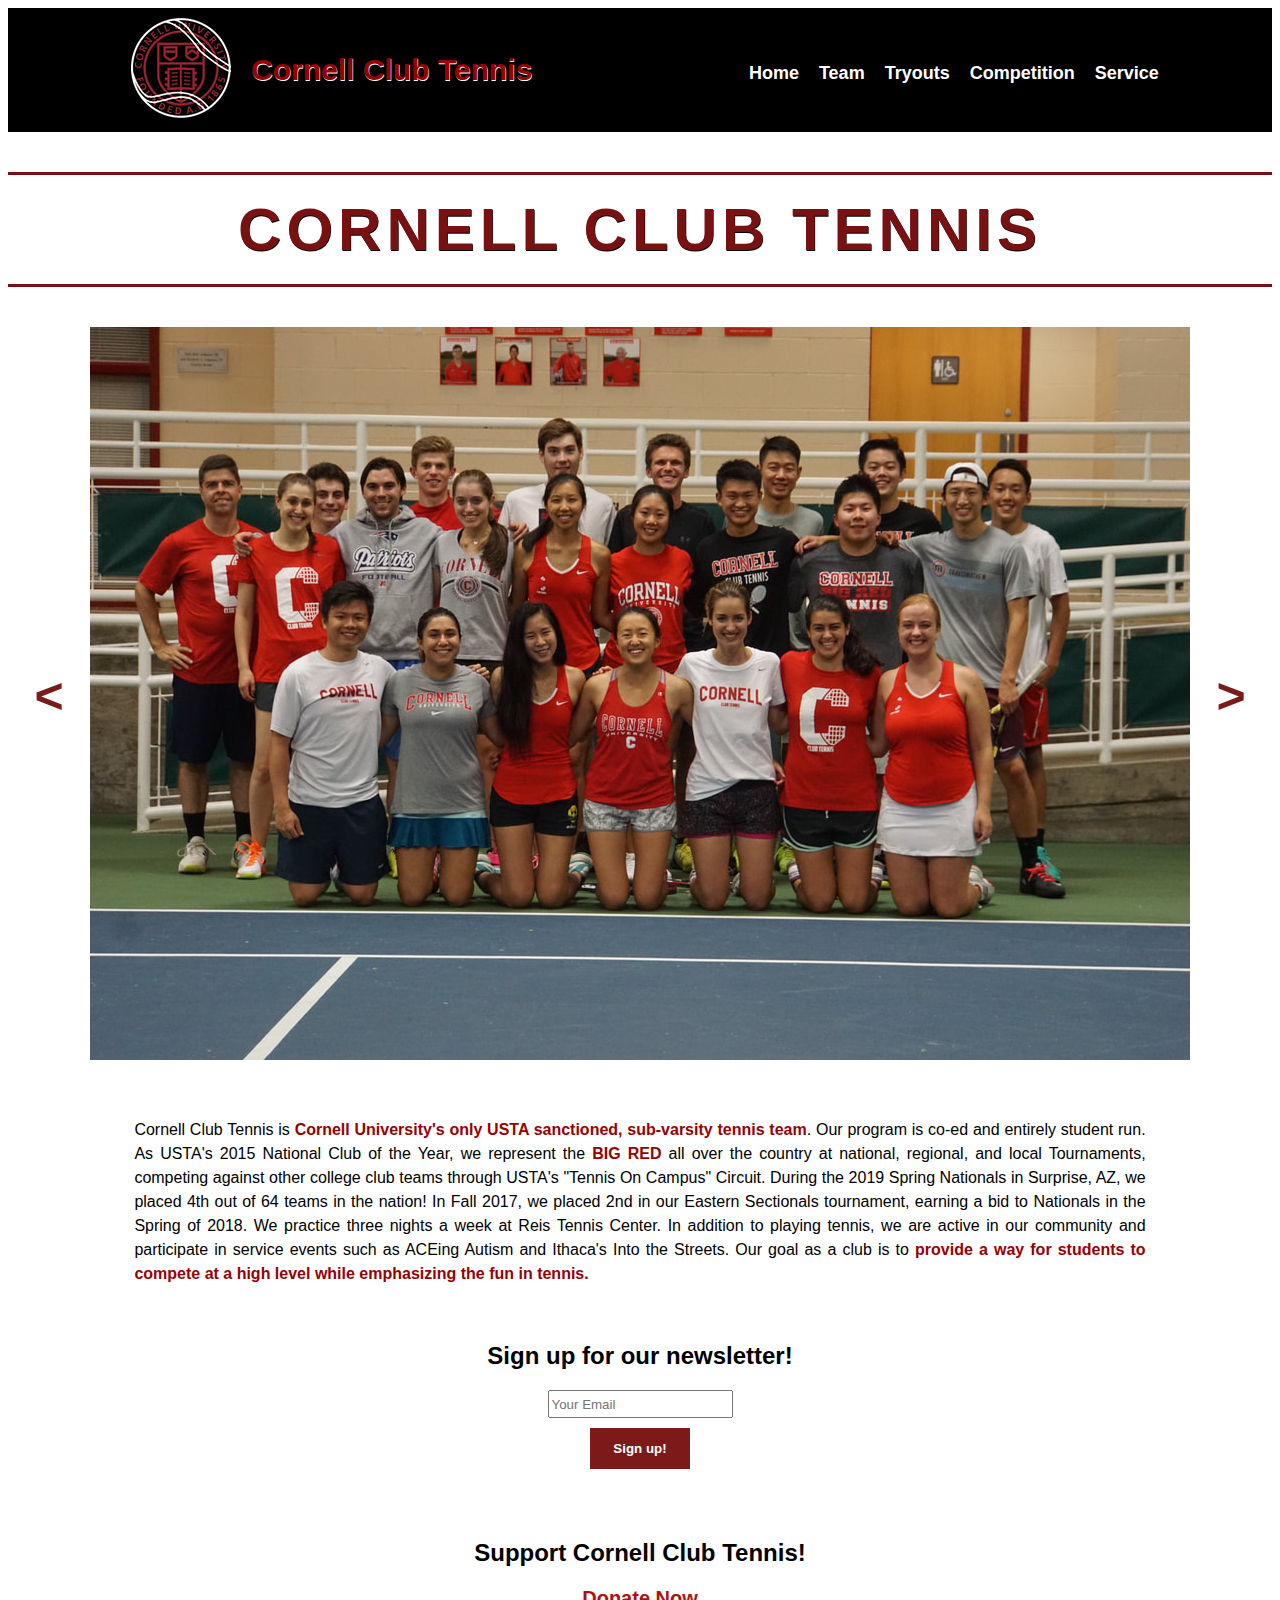
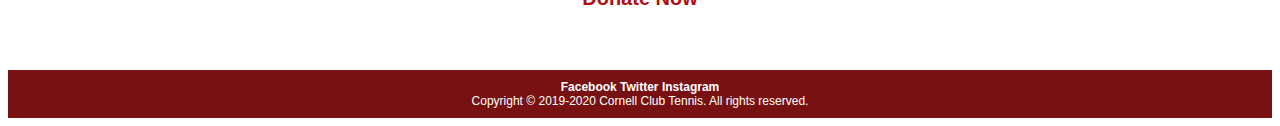
<file: index.html>
<!DOCTYPE html>
<html lang="en">
<head>
  <meta charset="UTF-8">
  <title>Cornell Club Tennis</title>
  <link rel="stylesheet" type="text/css" href="styles/theme.css" />
  <meta name="viewport" content="width=device-width, initial-scale=1" />
  <script src="scripts/jquery-3.4.1.min.js" type="text/javascript"></script>
  <script src="scripts/gallery.js" type="text/javascript"></script>
  <script src="scripts/newslettervalidation.js" type="text/javascript"></script>
</head>

<body>
  <header class="header">
      <div class="logo">
        <div class="imglogo">
          <!--Source: Cornell Club Tennis-->
          <img src="images/tennis-logo.png" alt="Cornell Club Tennis Logo" title="Cornell Club Tennis Logo" id="logo"/>
        </div>
        <div class="textlogo">
          <a class="titlelogo" href="index.html">Cornell Club Tennis</a>
        </div>
      </div>
      <div class="navigation">
        <nav>
          <ul>
            <li><a href="index.html">Home</a></li>
            <li><a href="team.html">Team</a></li>
            <li><a href="tryouts.html">Tryouts</a></li>
            <li><a href="competition.html">Competition</a></li>
            <li><a href="service.html">Service</a></li>
          </ul>
        </nav>
      </div>
  </header>

  <div class="pagetitle">
    <h1> Cornell Club Tennis </h1>
  </div>
  <div id="homeContent">
    <div class="slideshow">

      <div id="slideshowBack" class="slideshowButton">
        <a>&lt; </a>
      </div>

      <div class="slideshowImageHolder">
        <!--Source: Cornell Club Tennis. https://cornellclubtennis.weebly.com/uploads/1/1/6/9/116934715/dsc08121_1_orig.jpg. Remaining images are cited in Javascript.-->
        <img class="slideshowImage" id="slideshowImage" src="images/team1718.jpg" alt="Club tennis team photo"/>
      </div>

      <div id="slideshowNext" class="slideshowButton">
        <a> &gt;</a>
      </div>
    </div>

      <p class="p1">
        Cornell Club Tennis is <strong>Cornell University's only USTA sanctioned, sub-varsity tennis team</strong>. Our program is co-ed and entirely student run. As USTA's 2015 National Club of the Year, we represent the <strong>BIG RED</strong> all over the country at national, regional, and local Tournaments, competing against other college club teams through USTA's "Tennis On Campus" Circuit. During the 2019 Spring Nationals in Surprise, AZ, we placed 4th out of 64 teams in the nation! In Fall 2017, we placed 2nd in our Eastern Sectionals tournament, earning a bid to Nationals in the Spring of 2018. We practice three nights a week at Reis Tennis Center. In addition to playing tennis, we are active in our community and participate in service events such as ACEing Autism and Ithaca's Into the Streets. Our goal as a club is to <strong>provide a way for students to compete at a high level while emphasizing the fun in tennis.</strong>
      </p>
    </div>

    <div class="newsletter">
      <h2 id="newsletterHeading">Sign up for our newsletter!</h2>
      <form id="newsletterForm" method="post" action="https://www.cs.cornell.edu/courses/cs1300/2019fa/submit.php" novalidate>
        <div class="formlabel">
          <label for="userEmail"> </label>
          <input type="email" id="userEmail" name="userEmail" placeholder="Your Email" required/>
          <span class="errorContainer hidden" id="emailError">
            A valid email is required.
          </span>
        </div>
        <div class="align-right">
          <button type="submit" class="submit">Sign up!</button>
        </div>
      </form>
    </div>

    <div id="donate">
      <h2> Support Cornell Club Tennis! </h2>
      <p class="donate"> <a href="https://securelb.imodules.com/s/1717/alumni/index.aspx?sid=1717&gid=2&pgid=403&cid=1031&dids=337&sort=1&bledit=1">Donate Now</a></p>
    </div>

    <footer>
      <div id="social">
        <a href="https://www.facebook.com/CornellClubTennis/">Facebook</a>
        <a href="https://twitter.com/BigRedClubTenis/">Twitter</a>
        <a href="https://www.instagram.com/cornellclubtennis/">Instagram</a>
      </div>

      <div id="copyright"> Copyright &copy; 2019-2020 Cornell Club Tennis. All rights reserved.
      </div>

    </footer>

  </body>

</html>
</file>
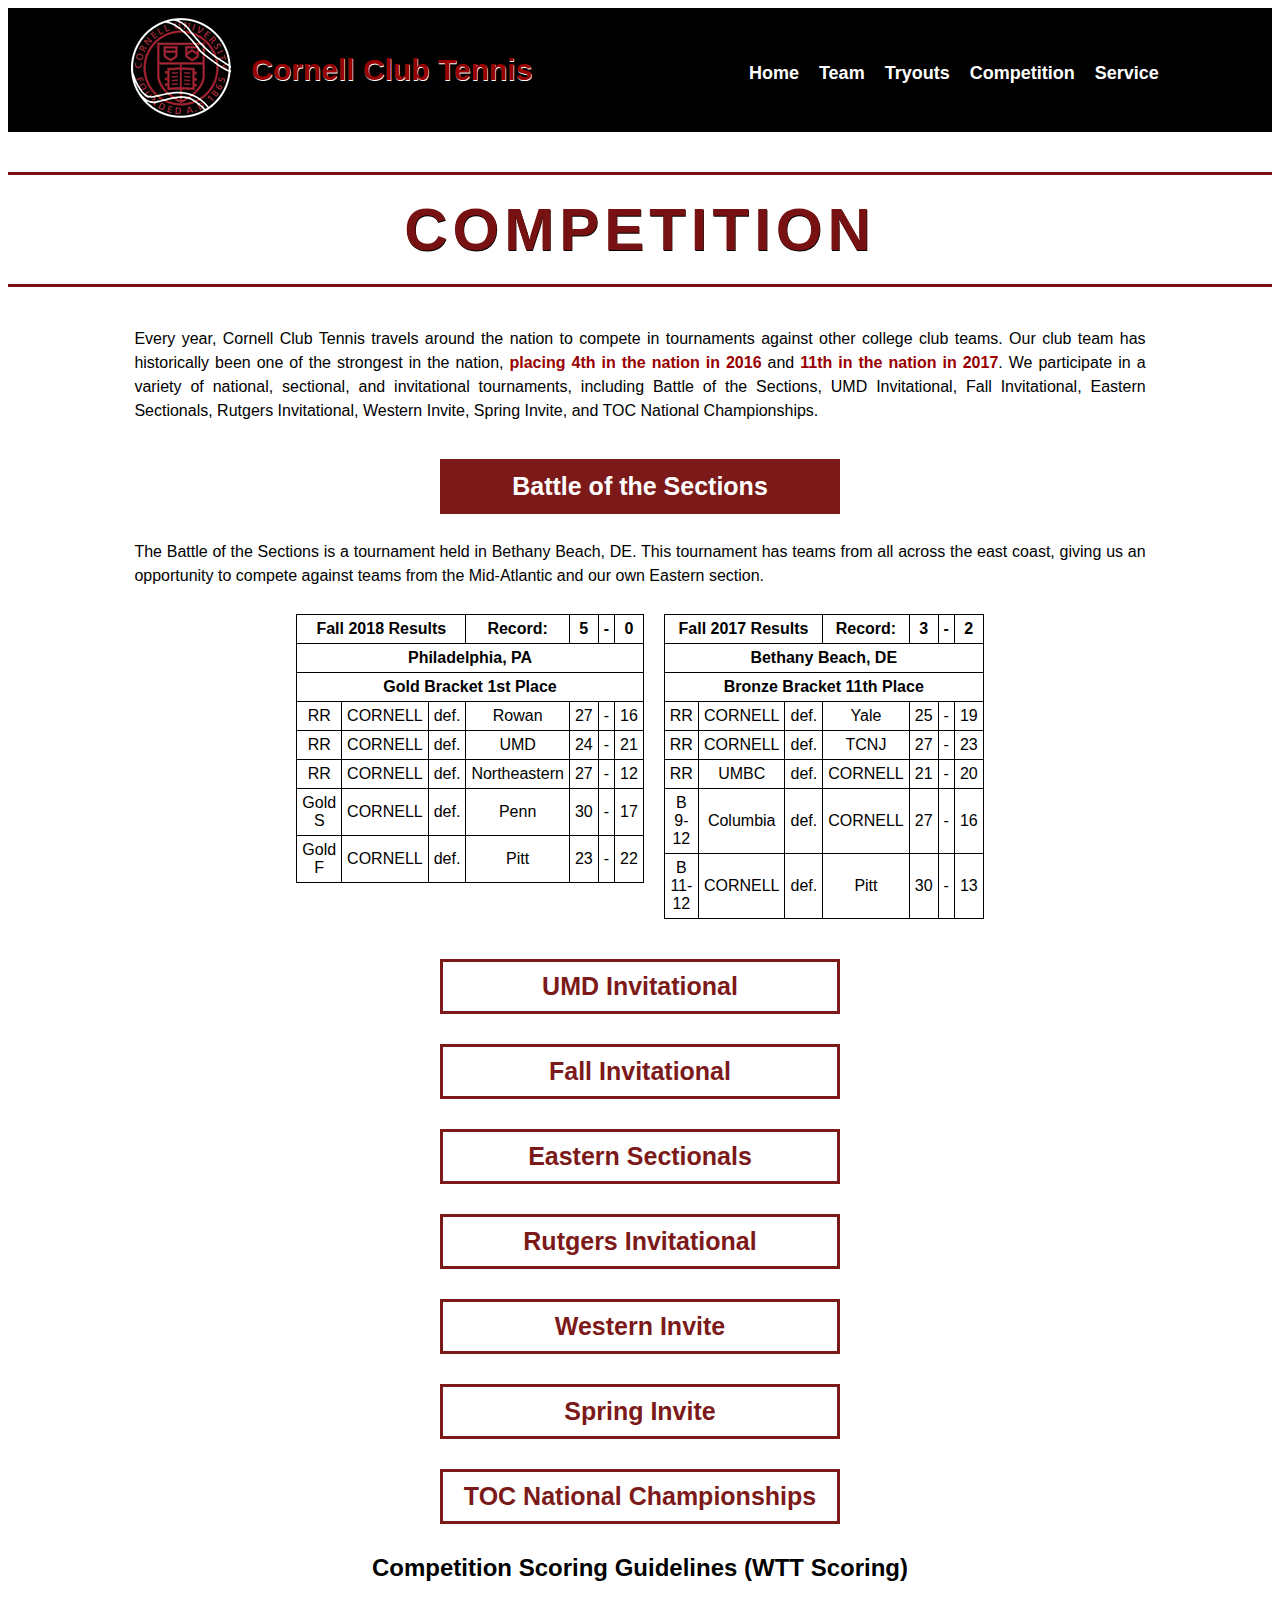
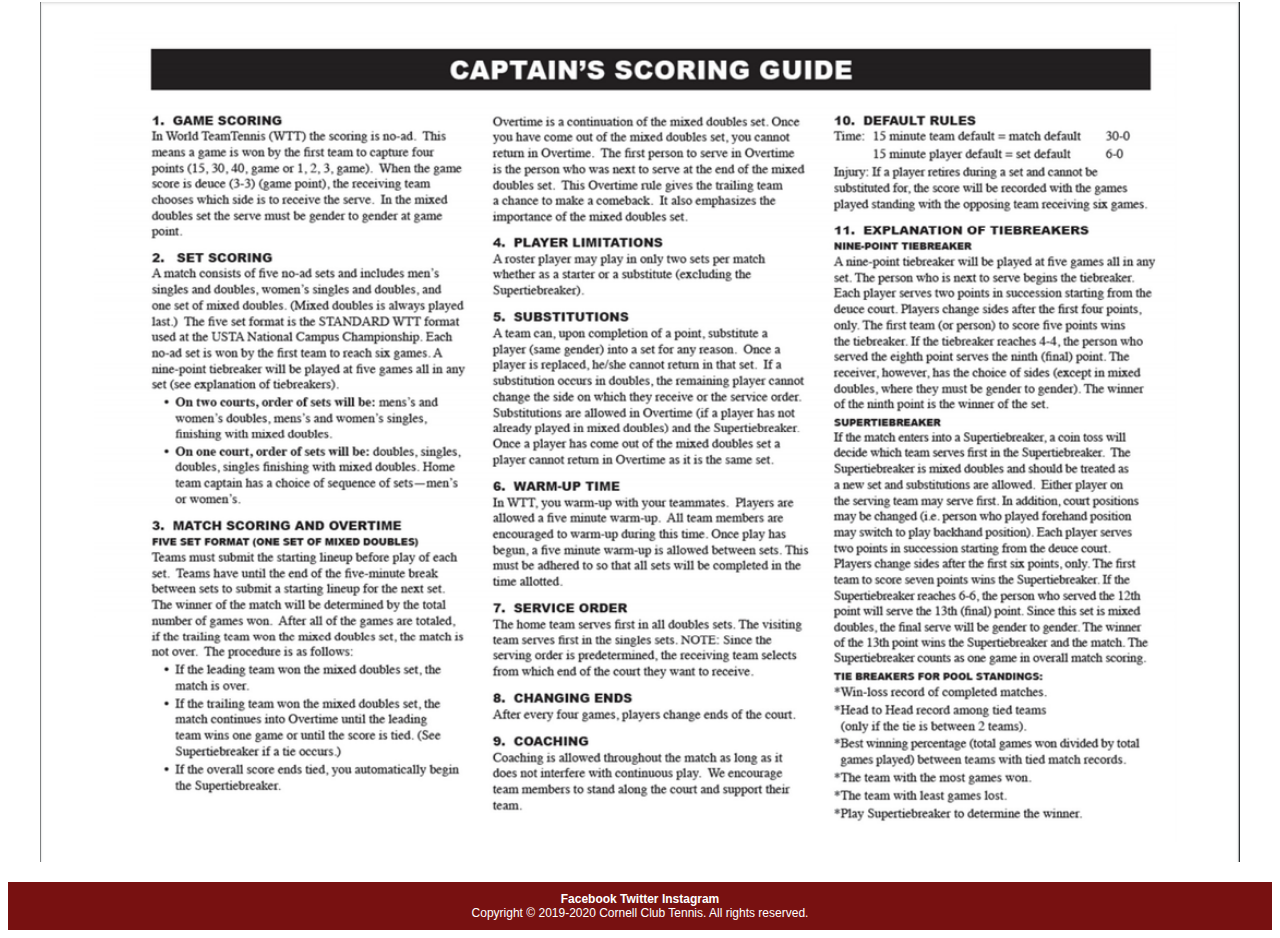
<file: competition.html>
<!DOCTYPE html>
<html lang= "en">
<head>
  <meta charset="UTF-8">
  <meta name="viewport" content="width=device-width, initial-scale=1">
  <title>Cornell Tennis Club</title>
  <link rel="stylesheet" type="text/css" href="styles/theme.css" media="all"/>
  <script src="scripts/jquery-3.4.1.min.js" type="text/javascript"></script>
  <script src="scripts/compscript.js" type="text/javascript"></script>
</head>

<body>
  <header class="header">
      <div class="logo">
        <div class="imglogo">
          <!--Source: Cornell Club Tennis-->
          <img src="images/tennis-logo.png" alt="Cornell Club Tennis Logo" title="Cornell Club Tennis Logo" id="logo"/>
        </div>
        <div class="textlogo">
          <a class="titlelogo" href="index.html">Cornell Club Tennis</a>
        </div>
      </div>
      <div class="navigation">
        <nav>
          <ul>
            <li><a href="index.html">Home</a></li>
            <li><a href="team.html">Team</a></li>
            <li><a href="tryouts.html">Tryouts</a></li>
            <li><a href="competition.html">Competition</a></li>
            <li><a href="service.html">Service</a></li>
          </ul>
        </nav>
      </div>
  </header>

    <main>
        <h1>Competition</h1>
            <p class="p1">Every year, Cornell Club Tennis travels around the nation to compete in tournaments against other college club teams. Our club team has historically been one of the strongest in the nation, <strong>placing 4th in the nation in 2016</strong> and <strong>11th in the nation in 2017</strong>. We participate in a variety of national, sectional, and invitational tournaments, including Battle of the Sections, UMD Invitational, Fall Invitational, Eastern Sectionals, Rutgers Invitational, Western Invite, Spring Invite, and TOC National Championships.</p>

          <div class="competitions">

            <button class="comp selected" id="battle">Battle of the Sections</button>
            <div class="comp1" id="battle-description">

              <div class="comp-description"> <p class="p1">The Battle of the Sections is a tournament held in Bethany Beach, DE. This tournament has teams from all across the east coast, giving us an opportunity to compete against teams from the Mid-Atlantic and our own Eastern section.</p></div>

                <div class="tables">
                    <table class="table1">
                        <tr>
                            <th colspan="3"><strong>Fall 2018 Results</strong></th>
                            <th><strong>Record:</strong></th>
                            <th><strong>5</strong></th>
                            <th><strong>-</strong></th>
                            <th><strong>0</strong></th>
                        </tr>
                        <tr>
                            <th colspan="7">Philadelphia, PA</th>
                        </tr>
                        <tr>
                            <th colspan="7">Gold Bracket 1st Place</th>
                        </tr>
                        <tr>
                            <td>RR</td>
                            <td>CORNELL</td>
                            <td>def.</td>
                            <td>Rowan</td>
                            <td>27</td>
                            <td>-</td>
                            <td>16</td>
                        </tr>
                        <tr>
                            <td>RR</td>
                            <td>CORNELL</td>
                            <td>def.</td>
                            <td>UMD</td>
                            <td>24</td>
                            <td>-</td>
                            <td>21</td>
                        </tr>
                        <tr>
                            <td>RR</td>
                            <td>CORNELL</td>
                            <td>def.</td>
                            <td>Northeastern</td>
                            <td>27</td>
                            <td>-</td>
                            <td>12</td>
                        </tr>
                        <tr>
                            <td>Gold S</td>
                            <td>CORNELL</td>
                            <td>def.</td>
                            <td>Penn</td>
                            <td>30</td>
                            <td>-</td>
                            <td>17</td>
                        </tr>
                        <tr>
                            <td>Gold F</td>
                            <td>CORNELL</td>
                            <td>def.</td>
                            <td>Pitt</td>
                            <td>23</td>
                            <td>-</td>
                            <td>22</td>
                        </tr>
                    </table>

                    <table class="table2">
                        <tr>
                            <th colspan="3"><strong>Fall 2017 Results</strong></th>
                            <th><strong>Record:</strong></th>
                            <th><strong>3</strong></th>
                            <th><strong>-</strong></th>
                            <th><strong>2</strong></th>
                        </tr>
                        <tr>
                            <th colspan="7">Bethany Beach, DE</th>
                        </tr>
                        <tr>
                            <th colspan="7">Bronze Bracket 11th Place</th>
                        </tr>
                        <tr>
                            <td>RR</td>
                            <td>CORNELL</td>
                            <td>def.</td>
                            <td>Yale</td>
                            <td>25</td>
                            <td>-</td>
                            <td>19</td>
                        </tr>
                        <tr>
                            <td>RR</td>
                            <td>CORNELL</td>
                            <td>def.</td>
                            <td>TCNJ</td>
                            <td>27</td>
                            <td>-</td>
                            <td>23</td>
                        </tr>
                        <tr>
                            <td>RR</td>
                            <td>UMBC</td>
                            <td>def.</td>
                            <td>CORNELL</td>
                            <td>21</td>
                            <td>-</td>
                            <td>20</td>
                        </tr>
                        <tr>
                            <td>B 9-12</td>
                            <td>Columbia</td>
                            <td>def.</td>
                            <td>CORNELL</td>
                            <td>27</td>
                            <td>-</td>
                            <td>16</td>
                        </tr>
                        <tr>
                            <td>B 11-12</td>
                            <td>CORNELL</td>
                            <td>def.</td>
                            <td>Pitt</td>
                            <td>30</td>
                            <td>-</td>
                            <td>13</td>
                        </tr>
                    </table>
                </div>
            </div>

            <button class="comp" id="umd">UMD Invitational</button>
            <div class="comp1 hidden" id= "umd-description">

              <div class="comp-description"><p class="p1">The UMD Invitational is a tournament held in College Park, Maryland, giving us the chance to compete against Mid-Atlantic teams such as UMBC and UMD.</p></div>

                <div class="tables">
                    <table class="table1">
                        <tr>
                            <th colspan="3"><strong>Spring 2018 Results</strong></th>
                            <th><strong>Record:</strong></th>
                            <th><strong>6</strong></th>
                            <th><strong>-</strong></th>
                            <th><strong>0</strong></th>
                        </tr>
                        <tr>
                            <th colspan="7">College Park, MD</th>
                        </tr>
                        <tr>
                            <th colspan="7">Gold Bracket 1st Place</th>
                        </tr>
                        <tr>
                            <td>RR</td>
                            <td>CORNELL</td>
                            <td>def.</td>
                            <td>UMBS</td>
                            <td>26</td>
                            <td>-</td>
                            <td>16</td>
                        </tr>
                        <tr>
                            <td>RR</td>
                            <td>CORNELL</td>
                            <td>def.</td>
                            <td>UMD A</td>
                            <td>30</td>
                            <td>-</td>
                            <td>5</td>
                        </tr>
                        <tr>
                            <td>RR</td>
                            <td>CORNELL</td>
                            <td>def.</td>
                            <td>George Mason</td>
                            <td>30</td>
                            <td>-</td>
                            <td>3</td>
                        </tr>
                        <tr>
                            <td>Gold Q</td>
                            <td>CORNELL</td>
                            <td>def.</td>
                            <td>George Mason</td>
                            <td>30</td>
                            <td>-</td>
                            <td>2</td>
                        </tr>
                        <tr>
                            <td>Gold S</td>
                            <td>CORNELL</td>
                            <td>def.</td>
                            <td>American</td>
                            <td>30</td>
                            <td>-</td>
                            <td>7</td>
                        </tr>
                        <tr>
                            <td>Gold F</td>
                            <td>CORNELL</td>
                            <td>def.</td>
                            <td>TCNJ</td>
                            <td>30</td>
                            <td>-</td>
                            <td>5</td>
                        </tr>
                    </table>

                    <table class="table2">
                        <tr>
                            <th colspan="3"><strong>Fall 2017 Results</strong></th>
                            <th><strong>Record:</strong></th>
                            <th><strong>2</strong></th>
                            <th><strong>-</strong></th>
                            <th><strong>2</strong></th>
                        </tr>
                        <tr>
                            <th colspan="7">College Park, MD</th>
                        </tr>
                        <tr>
                            <th colspan="7">Gold Bracket 1st Place</th>
                        </tr>
                        <tr>
                            <td>RR</td>
                            <td>UMBC</td>
                            <td>def.</td>
                            <td>CORNELL</td>
                            <td>27</td>
                            <td>-</td>
                            <td>15</td>
                        </tr>
                        <tr>
                            <td>RR</td>
                            <td>CORNELL</td>
                            <td>def.</td>
                            <td>American</td>
                            <td>30</td>
                            <td>-</td>
                            <td>16</td>
                        </tr>
                        <tr>
                            <td>RR</td>
                            <td>CORNELL</td>
                            <td>def.</td>
                            <td>Maryland</td>
                            <td>26</td>
                            <td>-</td>
                            <td>14</td>
                        </tr>
                        <tr>
                            <td>G-Q</td>
                            <td>VA Tech</td>
                            <td>def.</td>
                            <td>CORNELL</td>
                            <td>24</td>
                            <td>-</td>
                            <td>20</td>
                        </tr>
                    </table>
                </div>
            </div>

            <button class="comp" id="fall">Fall Invitational</button>
            <div class="comp1 hidden" id="fall-description">

              <div class="comp-description"> <p class="p1">Fall Invite is a big national tournament held in Cary, North Carolina. There, we get the chance to compete against teams we would never otherwise play, such as Georgia Tech, Auburn, and UNC.</p></div>

                <div class="tables">
                    <table class="table1">
                        <tr>
                            <th colspan="3"><strong>Fall 2019 Results</strong></th>
                            <th><strong>Record:</strong></th>
                            <th><strong>7</strong></th>
                            <th><strong>-</strong></th>
                            <th><strong>0</strong></th>
                        </tr>
                        <tr>
                            <th colspan="7">Cary, NC</th>
                        </tr>
                        <tr>
                            <th colspan="7">Gold Bracket 1st Place</th>
                        </tr>
                        <tr>
                            <td>RR</td>
                            <td>CORNELL</td>
                            <td>def.</td>
                            <td>George Mason</td>
                            <td>30</td>
                            <td>-</td>
                            <td>4</td>
                        </tr>
                        <tr>
                            <td>RR</td>
                            <td>CORNELL</td>
                            <td>def.</td>
                            <td>MIT</td>
                            <td>25</td>
                            <td>-</td>
                            <td>20</td>
                        </tr>
                        <tr>
                            <td>RR</td>
                            <td>CORNELL</td>
                            <td>def.</td>
                            <td>UNCW</td>
                            <td>30</td>
                            <td>-</td>
                            <td>3</td>
                        </tr>
                        <tr>
                            <td>Gold 16</td>
                            <td>CORNELL</td>
                            <td>def.</td>
                            <td>Duke</td>
                            <td>24</td>
                            <td>-</td>
                            <td>20</td>
                        </tr>
                        <tr>
                            <td>Gold 1-8</td>
                            <td>CORNELL</td>
                            <td>def.</td>
                            <td>UFlorida</td>
                            <td>28</td>
                            <td>-</td>
                            <td>23</td>
                        </tr>
                        <tr>
                            <td>Gold 1-4</td>
                            <td>CORNELL</td>
                            <td>def.</td>
                            <td>UMiami</td>
                            <td>24</td>
                            <td>-</td>
                            <td>13</td>
                        </tr>
                        <tr>
                            <td>Gold 1-2</td>
                            <td>CORNELL</td>
                            <td>def.</td>
                            <td>NC State</td>
                            <td>28</td>
                            <td>-</td>
                            <td>20</td>
                        </tr>
                    </table>
                    <table class="table2">
                        <tr>
                            <th colspan="3"><strong>Fall 2018 Results</strong></th>
                            <th><strong>Record:</strong></th>
                            <th><strong>4</strong></th>
                            <th><strong>-</strong></th>
                            <th><strong>3</strong></th>
                        </tr>
                        <tr>
                            <th colspan="7">Cary, NC</th>
                        </tr>
                        <tr>
                            <th colspan="7">Gold Bracket 8th Place</th>
                        </tr>
                        <tr>
                            <td>RR</td>
                            <td>CORNELL</td>
                            <td>def.</td>
                            <td>Tennessee</td>
                            <td>27</td>
                            <td>-</td>
                            <td>21</td>
                        </tr>
                        <tr>
                            <td>RR</td>
                            <td>CORNELL</td>
                            <td>def.</td>
                            <td>Duke</td>
                            <td>26</td>
                            <td>-</td>
                            <td>22</td>
                        </tr>
                        <tr>
                            <td>RR</td>
                            <td>CORNELL</td>
                            <td>def.</td>
                            <td>Georgia Southern</td>
                            <td>30</td>
                            <td>-</td>
                            <td>9</td>
                        </tr>
                        <tr>
                            <td>Gold 16</td>
                            <td>CORNELL</td>
                            <td>def.</td>
                            <td>UNC 8</td>
                            <td>26</td>
                            <td>-</td>
                            <td>14</td>
                        </tr>
                        <tr>
                            <td>Gold 9-16</td>
                            <td>NC State</td>
                            <td>def.</td>
                            <td>CORNELL</td>
                            <td>26</td>
                            <td>-</td>
                            <td>18</td>
                        </tr>
                        <tr>
                            <td>Gold 13-16</td>
                            <td>GA Tech</td>
                            <td>def.</td>
                            <td>CORNELL</td>
                            <td>26</td>
                            <td>-</td>
                            <td>21</td>
                        </tr>
                        <tr>
                            <td>Gold 13-14</td>
                            <td>WashU</td>
                            <td>def.</td>
                            <td>CORNELL</td>
                            <td>28</td>
                            <td>-</td>
                            <td>16</td>
                        </tr>
                    </table>
                    <table class="table3">
                        <tr>
                            <th colspan="3"><strong>Fall 2017 Results</strong></th>
                            <th><strong>Record:</strong></th>
                            <th><strong>6</strong></th>
                            <th><strong>-</strong></th>
                            <th><strong>1</strong></th>
                        </tr>
                        <tr>
                            <th colspan="7">Cary, NC</th>
                        </tr>
                        <tr>
                            <th colspan="7">Gold Bracket 5th Place</th>
                        </tr>
                        <tr>
                            <td>RR</td>
                            <td>CORNELL</td>
                            <td>def.</td>
                            <td>Ohino University</td>
                            <td>30</td>
                            <td>-</td>
                            <td>19</td>
                        </tr>
                        <tr>
                            <td>RR</td>
                            <td>CORNELL</td>
                            <td>def.</td>
                            <td>UC Boulder</td>
                            <td>29</td>
                            <td>-</td>
                            <td>17</td>
                        </tr>
                        <tr>
                            <td>RR</td>
                            <td>CORNELL</td>
                            <td>def.</td>
                            <td>Elon</td>
                            <td>30</td>
                            <td>-</td>
                            <td>5</td>
                        </tr>
                        <tr>
                            <td>G-16</td>
                            <td>CORNELL</td>
                            <td>def.</td>
                            <td>UNC</td>
                            <td>30</td>
                            <td>-</td>
                            <td>17</td>
                        </tr>
                        <tr>
                            <td>G-Q</td>
                            <td>Auburn</td>
                            <td>def.</td>
                            <td>CORNELL</td>
                            <td>27</td>
                            <td>-</td>
                            <td>17</td>
                        </tr>
                        <tr>
                            <td>G 5-8</td>
                            <td>CORNELL</td>
                            <td>def.</td>
                            <td>Virginia Tech</td>
                            <td>29</td>
                            <td>-</td>
                            <td>16</td>
                        </tr>
                        <tr>
                            <td>G 5-6</td>
                            <td>CORNELL</td>
                            <td>def.</td>
                            <td>Georgia Tech</td>
                            <td>27</td>
                            <td>-</td>
                            <td>22</td>
                        </tr>
                    </table>
                </div>
            </div>

            <button class="comp" id="east">Eastern Sectionals</button>
            <div class="comp1 hidden" id="east-description">

              <div class="comp-description"> <p class="p1">Eastern Sectionals is our most important tournament in the fall. We compete against teams in the Eastern section, such as Columbia, Rutgers, and Rochester. The top 4 teams get a bid to nationals; we typically take an A and a B team, and both often make it into the top 4.</p></div>

                <div class="tables">
                    <table class="table1">
                        <tr>
                            <th colspan="3"><strong>2018 Results- Sectionals (A)</strong></th>
                            <th><strong>Record:</strong></th>
                            <th><strong>6</strong></th>
                            <th><strong>-</strong></th>
                            <th><strong>0</strong></th>
                        </tr>
                        <tr>
                            <th colspan="7">Bronx, NY</th>
                        </tr>
                        <tr>
                            <th colspan="7">Gold Bracket 1st Place</th>
                        </tr>
                        <tr>
                            <td>RR</td>
                            <td>CORNELL</td>
                            <td>def.</td>
                            <td>Fordham</td>
                            <td>26</td>
                            <td>-</td>
                            <td>15</td>
                        </tr>
                        <tr>
                            <td>RR</td>
                            <td>CORNELL</td>
                            <td>def.</td>
                            <td>St. Johns</td>
                            <td>30</td>
                            <td>-</td>
                            <td>4</td>
                        </tr>
                        <tr>
                            <td>RR</td>
                            <td>CORNELL</td>
                            <td>def.</td>
                            <td>Ithaca</td>
                            <td>30</td>
                            <td>-</td>
                            <td>4</td>
                        </tr>
                        <tr>
                            <td>Gold Q</td>
                            <td>CORNELL</td>
                            <td>def.</td>
                            <td>Rutgers B</td>
                            <td>29/td>
                            <td>-</td>
                            <td>12</td>
                        </tr>
                        <tr>
                            <td>Gold S</td>
                            <td>CORNELL</td>
                            <td>def.</td>
                            <td>Rochester A</td>
                            <td>30</td>
                            <td>-</td>
                            <td>7</td>
                        </tr>
                        <tr>
                            <td>Gold F</td>
                            <td>CORNELL</td>
                            <td>def.</td>
                            <td>Syracuse A</td>
                            <td>30</td>
                            <td>-</td>
                            <td>11</td>
                        </tr>
                    </table>
                </div>
            </div>

            <button class="comp not_selected" id="rutgers">Rutgers Invitational</button>
            <div class="comp1 hidden" id="rutgers-description">

              <div class="comp-description"> <p class="p1">Rutgers is a small, one day invitational held in Brunswick, NJ. The tournament gives us an additional chance to compete during the beginning of Spring semester, when there are few tournaments.</p></div>

                <div class="tables">
                    <table class="table1">
                        <tr>
                            <th colspan="3"><strong>Spring 2019 Results</strong></th>
                            <th><strong>Record:</strong></th>
                            <th><strong>3</strong></th>
                            <th><strong>-</strong></th>
                            <th><strong>0</strong></th>
                        </tr>
                        <tr>
                            <th colspan="7">Brunswick, NJ</th>
                        </tr>
                        <tr>
                            <th colspan="7">Gold Bracket 1st Place</th>
                        </tr>
                        <tr>
                            <td>Q</td>
                            <td>CORNELL</td>
                            <td>def.</td>
                            <td>Lehigh</td>
                            <td>30</td>
                            <td>-</td>
                            <td>1</td>
                        </tr>
                        <tr>
                            <td>S</td>
                            <td>CORNELL</td>
                            <td>def.</td>
                            <td>Rowan</td>
                            <td>25</td>
                            <td>-</td>
                            <td>16</td>
                        </tr>
                        <tr>
                            <td>F</td>
                            <td>CORNELL</td>
                            <td>def.</td>
                            <td>Rutgers</td>
                            <td>30</td>
                            <td>-</td>
                            <td>7</td>
                        </tr>
                    </table>
                </div>
            </div>

            <button class="comp" id="west">Western Invite</button>
            <div class="comp1 hidden" id="west-description">

              <div class="comp-description"><p class="p1">Western Invite is a small, one day invitational held in Rochester, NY. We compete against teams from the Eastern section; the tournament gives us an additional chance to compete during the beginning of Spring semester, when there are few tournaments.</p></div>

                <div class="tables">
                    <table class="table1">
                        <tr>
                            <th colspan="3"><strong>Spring 2018 Results</strong></th>
                            <th><strong>Record:</strong></th>
                            <th><strong>3</strong></th>
                            <th><strong>-</strong></th>
                            <th><strong>0</strong></th>
                        </tr>
                        <tr>
                            <th colspan="7">Rochester, NY</th>
                        </tr>
                        <tr>
                            <th colspan="7">Gold Bracket 1st Place</th>
                        </tr>
                        <tr>
                            <td>RR</td>
                            <td>CORNELL</td>
                            <td>def.</td>
                            <td>Binghamton</td>
                            <td>27</td>
                            <td>-</td>
                            <td>30</td>
                        </tr>
                        <tr>
                            <td>RR</td>
                            <td>CORNELL</td>
                            <td>def.</td>
                            <td>Buffalo</td>
                            <td>30</td>
                            <td>-</td>
                            <td>3</td>
                        </tr>
                        <tr>
                            <td>RR</td>
                            <td>CORNELL</td>
                            <td>def.</td>
                            <td>Ithaca</td>
                            <td>30</td>
                            <td>-</td>
                            <td>2</td>
                        </tr>
                    </table>

                    <table class="table2">
                        <tr>
                            <th colspan="3"><strong>Spring 2017 Results</strong></th>
                            <th><strong>Record:</strong></th>
                            <th><strong>3</strong></th>
                            <th><strong>-</strong></th>
                            <th><strong>0</strong></th>
                        </tr>
                        <tr>
                            <th colspan="7">Rochester, NY</th>
                        </tr>
                        <tr>
                            <th colspan="7">Gold Bracket 1st Place</th>
                        </tr>
                        <tr>
                            <td>RR</td>
                            <td>CORNELL</td>
                            <td>def.</td>
                            <td>Rochester</td>
                            <td>25</td>
                            <td>-</td>
                            <td>18</td>
                        </tr>
                        <tr>
                            <td>RR</td>
                            <td>CORNELL</td>
                            <td>def.</td>
                            <td>Cortland</td>
                            <td>30</td>
                            <td>-</td>
                            <td>5</td>
                        </tr>
                        <tr>
                            <td>RR</td>
                            <td>CORNELL</td>
                            <td>def.</td>
                            <td>Ithaca</td>
                            <td>30</td>
                            <td>-</td>
                            <td>6</td>
                        </tr>
                    </table>
                </div>
            </div>

            <button class="comp" id="spring">Spring Invite</button>
            <div class="comp1 hidden" id="spring-description">

              <div class="comp-description"> <p class="p1">Spring Invite is a large National tournament first held in Surprise, AZ, and then Orlando, FL. Here, Cornell gets to compete against some of the top teams in the nation at a very high level; historically, Cornell has done well at Spring Invite, often making it into Gold Bracket.</p></div>

                <div class="tables">
                    <table class="table1">
                        <tr>
                            <th colspan="3"><strong>Spring 2019 Results</strong></th>
                            <th><strong>Record:</strong></th>
                            <th><strong>5</strong></th>
                            <th><strong>-</strong></th>
                            <th><strong>2</strong></th>
                        </tr>
                        <tr>
                            <th colspan="7">Orlando, FL</th>
                        </tr>
                        <tr>
                            <th colspan="7">Gold Bracket 6th Place</th>
                        </tr>
                        <tr>
                            <td>RR</td>
                            <td>CORNELL</td>
                            <td>def.</td>
                            <td>Kent State</td>
                            <td>30</td>
                            <td>-</td>
                            <td>6</td>
                        </tr>
                        <tr>
                            <td>RR</td>
                            <td>CORNELL</td>
                            <td>def.</td>
                            <td>Iowa State</td>
                            <td>30</td>
                            <td>-</td>
                            <td>11</td>
                        </tr>
                        <tr>
                            <td>RR</td>
                            <td>CORNELL</td>
                            <td>def.</td>
                            <td>Arkansas</td>
                            <td>28</td>
                            <td>-</td>
                            <td>21</td>
                        </tr>
                        <tr>
                            <td>Gold 16</td>
                            <td>CORNELL</td>
                            <td>def.</td>
                            <td>UTennessee</td>
                            <td>26</td>
                            <td>-</td>
                            <td>20</td>
                        </tr>
                        <tr>
                            <td>Gold 1-8</td>
                            <td>Cal Poly</td>
                            <td>def.</td>
                            <td>CORNELL</td>
                            <td>26</td>
                            <td>-</td>
                            <td>19</td>
                        </tr>
                        <tr>
                            <td>Gold 5-8</td>
                            <td>CORNELL</td>
                            <td>def.</td>
                            <td>UC Davis</td>
                            <td>27</td>
                            <td>-</td>
                            <td>18</td>
                        </tr>
                        <tr>
                            <td>Gold 5-6</td>
                            <td>UCLA</td>
                            <td>def.</td>
                            <td>CORNELL</td>
                            <td>24</td>
                            <td>-</td>
                            <td>17</td>
                        </tr>
                    </table>
                    <table class="table2">
                        <tr>
                            <th colspan="3"><strong>Spring 2018 Results</strong></th>
                            <th><strong>Record:</strong></th>
                            <th><strong>5</strong></th>
                            <th><strong>-</strong></th>
                            <th><strong>2</strong></th>
                        </tr>
                        <tr>
                            <th colspan="7">Surprise, AZ</th>
                        </tr>
                        <tr>
                            <th colspan="7">Gold Bracket 13th Place</th>
                        </tr>
                        <tr>
                            <td>RR</td>
                            <td>CORNELL</td>
                            <td>def.</td>
                            <td>UC Irvine</td>
                            <td>26</td>
                            <td>-</td>
                            <td>19</td>
                        </tr>
                        <tr>
                            <td>RR</td>
                            <td>CORNELL</td>
                            <td>def.</td>
                            <td>Western WashU</td>
                            <td>30</td>
                            <td>-</td>
                            <td>8</td>
                        </tr>
                        <tr>
                            <td>RR</td>
                            <td>CORNELL</td>
                            <td>def.</td>
                            <td>Iowa</td>
                            <td>27</td>
                            <td>-</td>
                            <td>16</td>
                        </tr>
                        <tr>
                            <td>Gold 16</td>
                            <td>UC Irvine</td>
                            <td>def.</td>
                            <td>CORNELL</td>
                            <td>26</td>
                            <td>-</td>
                            <td>25</td>
                        </tr>
                        <tr>
                            <td>Gold 9-16</td>
                            <td>USC</td>
                            <td>def.</td>
                            <td>CORNELL</td>
                            <td>24</td>
                            <td>-</td>
                            <td>18</td>
                        </tr>
                        <tr>
                            <td>Gold 13-14</td>
                            <td>CORNELL</td>
                            <td>def.</td>
                            <td>Butler</td>
                            <td>26</td>
                            <td>-</td>
                            <td>24</td>
                        </tr>
                        <tr>
                            <td>Gold 13-14</td>
                            <td>CORNELL</td>
                            <td>def.</td>
                            <td>AZ State</td>
                            <td>30</td>
                            <td>-</td>
                            <td>9</td>
                        </tr>
                    </table>

                    <table class="table3">
                        <tr>
                            <th colspan="3"><strong>Spring 2017 Results</strong></th>
                            <th><strong>Record:</strong></th>
                            <th><strong>5</strong></th>
                            <th><strong>-</strong></th>
                            <th><strong>2</strong></th>
                        </tr>
                        <tr>
                            <th colspan="7">Surprise, AZ</th>
                        </tr>
                        <tr>
                            <th colspan="7">Gold Bracket 13th Place</th>
                        </tr>
                        <tr>
                            <td>RR</td>
                            <td>CORNELL</td>
                            <td>def.</td>
                            <td>UMASS</td>
                            <td>30</td>
                            <td>-</td>
                            <td>10</td>
                        </tr>
                        <tr>
                            <td>RR</td>
                            <td>CORNELL</td>
                            <td>def.</td>
                            <td>Purdue</td>
                            <td>28</td>
                            <td>-</td>
                            <td>15</td>
                        </tr>
                        <tr>
                            <td>RR</td>
                            <td>CORNELL</td>
                            <td>def.</td>
                            <td>Rowan</td>
                            <td>30</td>
                            <td>-</td>
                            <td>15</td>
                        </tr>
                        <tr>
                            <td>Gold 16</td>
                            <td>Stanford</td>
                            <td>def.</td>
                            <td>CORNELL</td>
                            <td>30</td>
                            <td>-</td>
                            <td>12</td>
                        </tr>
                        <tr>
                            <td>G 9-16</td>
                            <td>Cal Poly</td>
                            <td>def.</td>
                            <td>CORNELL</td>
                            <td>25</td>
                            <td>-</td>
                            <td>24</td>
                        </tr>
                        <tr>
                            <td>G 13-16</td>
                            <td>CORNELL</td>
                            <td>def.</td>
                            <td>UNC</td>
                            <td>24</td>
                            <td>-</td>
                            <td>21</td>
                        </tr>
                        <tr>
                            <td>G 13-14</td>
                            <td>CORNELL</td>
                            <td>def.</td>
                            <td>Butler</td>
                            <td>28</td>
                            <td>-</td>
                            <td>20</td>
                        </tr>
                    </table>
                </div>
              </div>

            <button class="comp" id="toc">TOC National Championships</button>
            <div class="comp1 hidden" id="toc-description">

              <div class="comp-description"><p class="p1">Tennis on Campus's biggest tournament of the year; held at the National Tennis Campus in first Orlando, Florida, and then moved to Surprise, AZ, colleges all across the country bring their best players to compete for the National Championship. Cornell has done well at past national championships, placing 4th in 2016 and 2019, and 11th in 2017.</p></div>

                <div class="tables">
                    <table class="table1">
                        <tr>
                            <th colspan="3"><strong>Spring 2019 Results</strong></th>
                            <th><strong>Record:</strong></th>
                            <th><strong>5</strong></th>
                            <th><strong>-</strong></th>
                            <th><strong>2</strong></th>
                        </tr>
                        <tr>
                            <th colspan="7">Surprise, AZ</th>
                        </tr>
                        <tr>
                            <th colspan="7">Gold Bracket 4th Place</th>
                        </tr>
                        <tr>
                            <td>RR</td>
                            <td>CORNELL</td>
                            <td>def.</td>
                            <td>Cincinnati</td>
                            <td>30</td>
                            <td>-</td>
                            <td>18</td>
                        </tr>
                        <tr>
                            <td>RR</td>
                            <td>CORNELL</td>
                            <td>def.</td>
                            <td>UT Dallas</td>
                            <td>27</td>
                            <td>-</td>
                            <td>11</td>
                        </tr>
                        <tr>
                            <td>RR</td>
                            <td>CORNELL</td>
                            <td>def.</td>
                            <td>Colorado</td>
                            <td>29</td>
                            <td>-</td>
                            <td>22</td>
                        </tr>
                        <tr>
                            <td>Gold 16</td>
                            <td>CORNELL</td>
                            <td>def.</td>
                            <td>USC</td>
                            <td>21</td>
                            <td>-</td>
                            <td>20</td>
                        </tr>
                        <tr>
                            <td>Gold 1-8</td>
                            <td>CORNELL</td>
                            <td>def.</td>
                            <td>NC State</td>
                            <td>30</td>
                            <td>-</td>
                            <td>20</td>
                        </tr>
                        <tr>
                            <td>Gold 1-4</td>
                            <td>UC Berkeley</td>
                            <td>def.</td>
                            <td>CORNELL</td>
                            <td>28</td>
                            <td>-</td>
                            <td>23</td>
                        </tr>
                        <tr>
                            <td>Gold 3-4</td>
                            <td>Duke</td>
                            <td>def.</td>
                            <td>CORNELL</td>
                            <td>26</td>
                            <td>-</td>
                            <td>24</td>
                        </tr>
                    </table>

                    <table class="table2">
                        <tr>
                            <th colspan="3"><strong>Spring 2018 Results</strong></th>
                            <th><strong>Record:</strong></th>
                            <th><strong>5</strong></th>
                            <th><strong>-</strong></th>
                            <th><strong>2</strong></th>
                        </tr>
                        <tr>
                            <th colspan="7">Orlando, FL</th>
                        </tr>
                        <tr>
                            <th colspan="7">Gold Bracket 7th Place</th>
                        </tr>
                        <tr>
                            <td>RR</td>
                            <td>CORNELL</td>
                            <td>def.</td>
                            <td>Vanderbilt</td>
                            <td>28</td>
                            <td>-</td>
                            <td>20</td>
                        </tr>
                        <tr>
                            <td>RR</td>
                            <td>CORNELL</td>
                            <td>def.</td>
                            <td>TCU</td>
                            <td>30</td>
                            <td>-</td>
                            <td>1</td>
                        </tr>
                        <tr>
                            <td>RR</td>
                            <td>CORNELL</td>
                            <td>def.</td>
                            <td>UNM</td>
                            <td>30</td>
                            <td>-</td>
                            <td>8</td>
                        </tr>
                        <tr>
                            <td>Gold 16</td>
                            <td>CORNELL</td>
                            <td>def.</td>
                            <td>NC State</td>
                            <td>26</td>
                            <td>-</td>
                            <td>25</td>
                        </tr>
                        <tr>
                            <td>Gold Q</td>
                            <td>Stanford</td>
                            <td>def.</td>
                            <td>CORNELL</td>
                            <td>26</td>
                            <td>-</td>
                            <td>22</td>
                        </tr>
                        <tr>
                            <td>Gold 5-8</td>
                            <td>UCLA</td>
                            <td>def.</td>
                            <td>Butler</td>
                            <td>29</td>
                            <td>-</td>
                            <td>22</td>
                        </tr>
                        <tr>
                            <td>Gold 7-8</td>
                            <td>CORNELL</td>
                            <td>def.</td>
                            <td>Cal Poly</td>
                            <td>30</td>
                            <td>-</td>
                            <td>12</td>
                        </tr>
                    </table>

                    <table class="table3">
                        <tr>
                            <th colspan="3"><strong>Spring 2017</strong></th>
                            <th><strong>Record:</strong></th>
                            <th><strong>5</strong></th>
                            <th><strong>-</strong></th>
                            <th><strong>2</strong></th>
                        </tr>
                        <tr>
                            <th colspan="7">Orlando, FL</th>
                        </tr>
                        <tr>
                            <th colspan="7">Gold Bracket 11th Place</th>
                        </tr>
                        <tr>
                            <td>RR</td>
                            <td>CORNELL</td>
                            <td>def.</td>
                            <td>NC State</td>
                            <td>25</td>
                            <td>-</td>
                            <td>20</td>
                        </tr>
                        <tr>
                            <td>RR</td>
                            <td>CORNELL</td>
                            <td>def.</td>
                            <td>UCSD</td>
                            <td>28</td>
                            <td>-</td>
                            <td>22</td>
                        </tr>
                        <tr>
                            <td>RR</td>
                            <td>CORNELL</td>
                            <td>def.</td>
                            <td>Georgetown</td>
                            <td>28</td>
                            <td>-</td>
                            <td>23</td>
                        </tr>
                        <tr>
                            <td>Gold 16</td>
                            <td>Georgia</td>
                            <td>def.</td>
                            <td>CORNELL</td>
                            <td>28</td>
                            <td>-</td>
                            <td>15</td>
                        </tr>
                        <tr>
                            <td>G 9-16</td>
                            <td>CORNELL</td>
                            <td>def.</td>
                            <td>UPENN</td>
                            <td>27</td>
                            <td>-</td>
                            <td>26</td>
                        </tr>
                        <tr>
                            <td>G 9-12</td>
                            <td>Wisconsin</td>
                            <td>def.</td>
                            <td>CORNELL</td>
                            <td>29</td>
                            <td>-</td>
                            <td>18</td>
                        </tr>
                        <tr>
                            <td>G 11-12</td>
                            <td>CORNELL</td>
                            <td>def.</td>
                            <td>Cal Poly</td>
                            <td>26</td>
                            <td>-</td>
                            <td>18</td>
                        </tr>
                    </table>
                </div>
              </div>
          </div>

        <h2>Competition Scoring Guidelines (WTT Scoring)</h2>
          <div class="scoreimage">
            <img class="scoring" src="images/scoring.png" alt=" Captain's Scoring Guide" title="Captain's Scoring Guide"/>
            <!--Source: Cornell Club Tennis-->
          </div>
    </main>

    <footer>
      <div id="social">
        <a href="https://www.facebook.com/CornellClubTennis/">Facebook</a>
        <a href="https://twitter.com/BigRedClubTenis/">Twitter</a>
        <a href="https://www.instagram.com/cornellclubtennis/">Instagram</a>
      </div>

      <div id="copyright"> Copyright &copy; 2019-2020 Cornell Club Tennis. All rights reserved.
      </div>
    </footer>

</body>
</html>
</file>
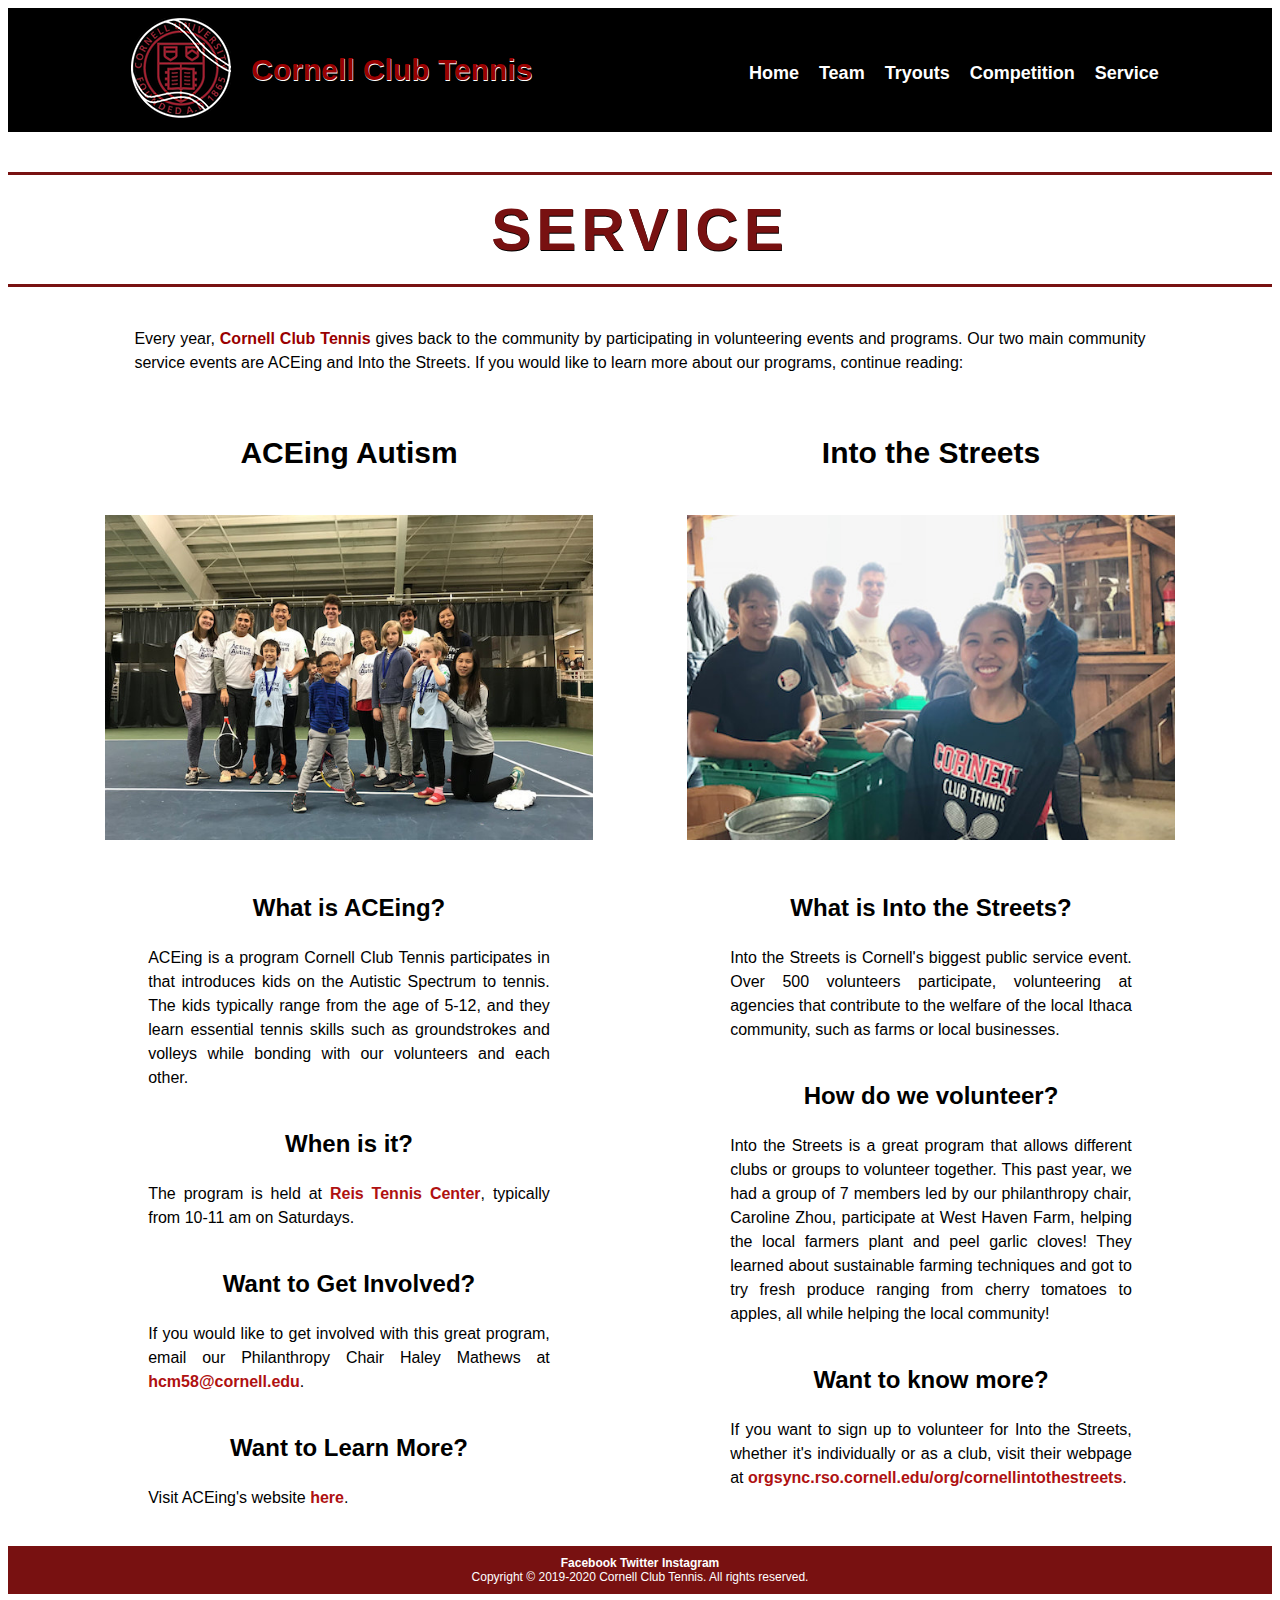
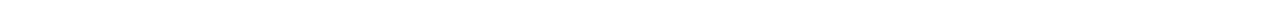
<file: service.html>
<!DOCTYPE html>
<html lang="en">
  <head>
    <meta charset="UTF-8">
    <meta name="viewport" content="width=device-width, initial-scale=1">
    <link href="styles/theme.css" type="text/css"
      rel="stylesheet" />
    <title>Cornell Club Tennis</title>
  </head>
  <body>
    <header class="header">
        <div class="logo">
          <div class="imglogo">
            <!--Source: Cornell Club Tennis-->
            <img src="images/tennis-logo.png" alt="Cornell Club Tennis Logo" title="Cornell Club Tennis Logo" id="logo"/>
          </div>
          <div class="textlogo">
            <a class="titlelogo" href="index.html">Cornell Club Tennis</a>
          </div>
        </div>
        <div class="navigation">
          <nav>
            <ul>
              <li><a href="index.html">Home</a></li>
              <li><a href="team.html">Team</a></li>
              <li><a href="tryouts.html">Tryouts</a></li>
              <li><a href="competition.html">Competition</a></li>
              <li><a href="service.html">Service</a></li>
            </ul>
          </nav>
        </div>
    </header>

  <main>
    <h1>Service</h1>
    <p class="p1">Every year, <strong>Cornell Club Tennis</strong> gives back to the community by participating in volunteering events and programs. Our two main community service events are ACEing and Into the Streets. If you would like to learn more about our programs, continue reading:</p>
    <div class="servicelarge">
        <div class="serviceevent1">
            <h2 class="serviceh2">ACEing Autism</h2>
            <img class="serviceimage" src="images/aceing.jpg" alt="ACEing Autism Service Photo">
            <!--Source: Cornell Club Tennis-->
            <div class="point">
                <p class="serviceheader">What is ACEing?</p>
                <p class="p1">ACEing is a program Cornell Club Tennis participates in that introduces kids on the Autistic Spectrum to tennis. The kids typically range from the age of 5-12, and they learn essential tennis skills such as groundstrokes and volleys while bonding with our volunteers and each other.</p>
            </div>
            <div class="point">
                <p class="serviceheader">When is it?</p>
                <p class="p1">The program is held at <a href="http://reistenniscenter.com/">Reis Tennis Center</a>, typically from 10-11 am on Saturdays.</p>
            </div>
            <div class="point">
                <p class="serviceheader">Want to Get Involved?</p>
                <p class="p1">If you would like to get involved with this great program, email our Philanthropy Chair Haley Mathews at <a href="mailto:hcm58@cornell.edu">hcm58@cornell.edu</a>.</p>
            </div>
            <div class="point">
                <p class="serviceheader">Want to Learn More?</p>
                <p class="p1">Visit ACEing's website <a href="http://aceingautism.org">here</a>.</p>
            </div>
        </div>
        <div class="serviceevent2">
            <h2 class="serviceh2">Into the Streets</h2>
            <img class="serviceimage" src="images/streets.jpg" alt="Into the Streets Service Photo">
            <!--Source: Cornell Club Tennis-->
            <div class="point">
                <p class="serviceheader">What is Into the Streets?</p>
                <p class="p1">Into the Streets is Cornell's biggest public service event. Over 500 volunteers participate, volunteering at agencies that contribute to the welfare of the local Ithaca community, such as farms or local businesses. </p>
            </div>
            <div class="point">
                <p class="serviceheader">How do we volunteer?</p>
                <p class="p1">​Into the Streets is a great program that allows different clubs or groups to volunteer together. This past year, we had a group of 7 members led by our philanthropy chair, Caroline Zhou, participate at West Haven Farm, helping the local farmers plant and peel garlic cloves! They learned about sustainable farming techniques and got to try fresh produce ranging from cherry tomatoes to apples, all while helping the local community!</p>
            </div>
            <div class="point">
                <p class="serviceheader">Want to know more?</p>
                <p class="p1">If you want to sign up to volunteer for Into the Streets, whether it's individually or as a club, visit their webpage at <a href="​orgsync.rso.cornell.edu/org/cornellintothestreets">​orgsync.rso.cornell.edu/org/cornellintothestreets</a>.</p>
            </div>
        </div>
    </div>
  </main>
  <footer>
    <div id="social">
      <a href="https://www.facebook.com/CornellClubTennis/">Facebook</a>
      <a href="https://twitter.com/BigRedClubTenis/">Twitter</a>
      <a href="https://www.instagram.com/cornellclubtennis/">Instagram</a>
    </div>

    <div id="copyright"> Copyright &copy; 2019-2020 Cornell Club Tennis. All rights reserved.
    </div>

  </footer>

  </body>
  </html>
</file>
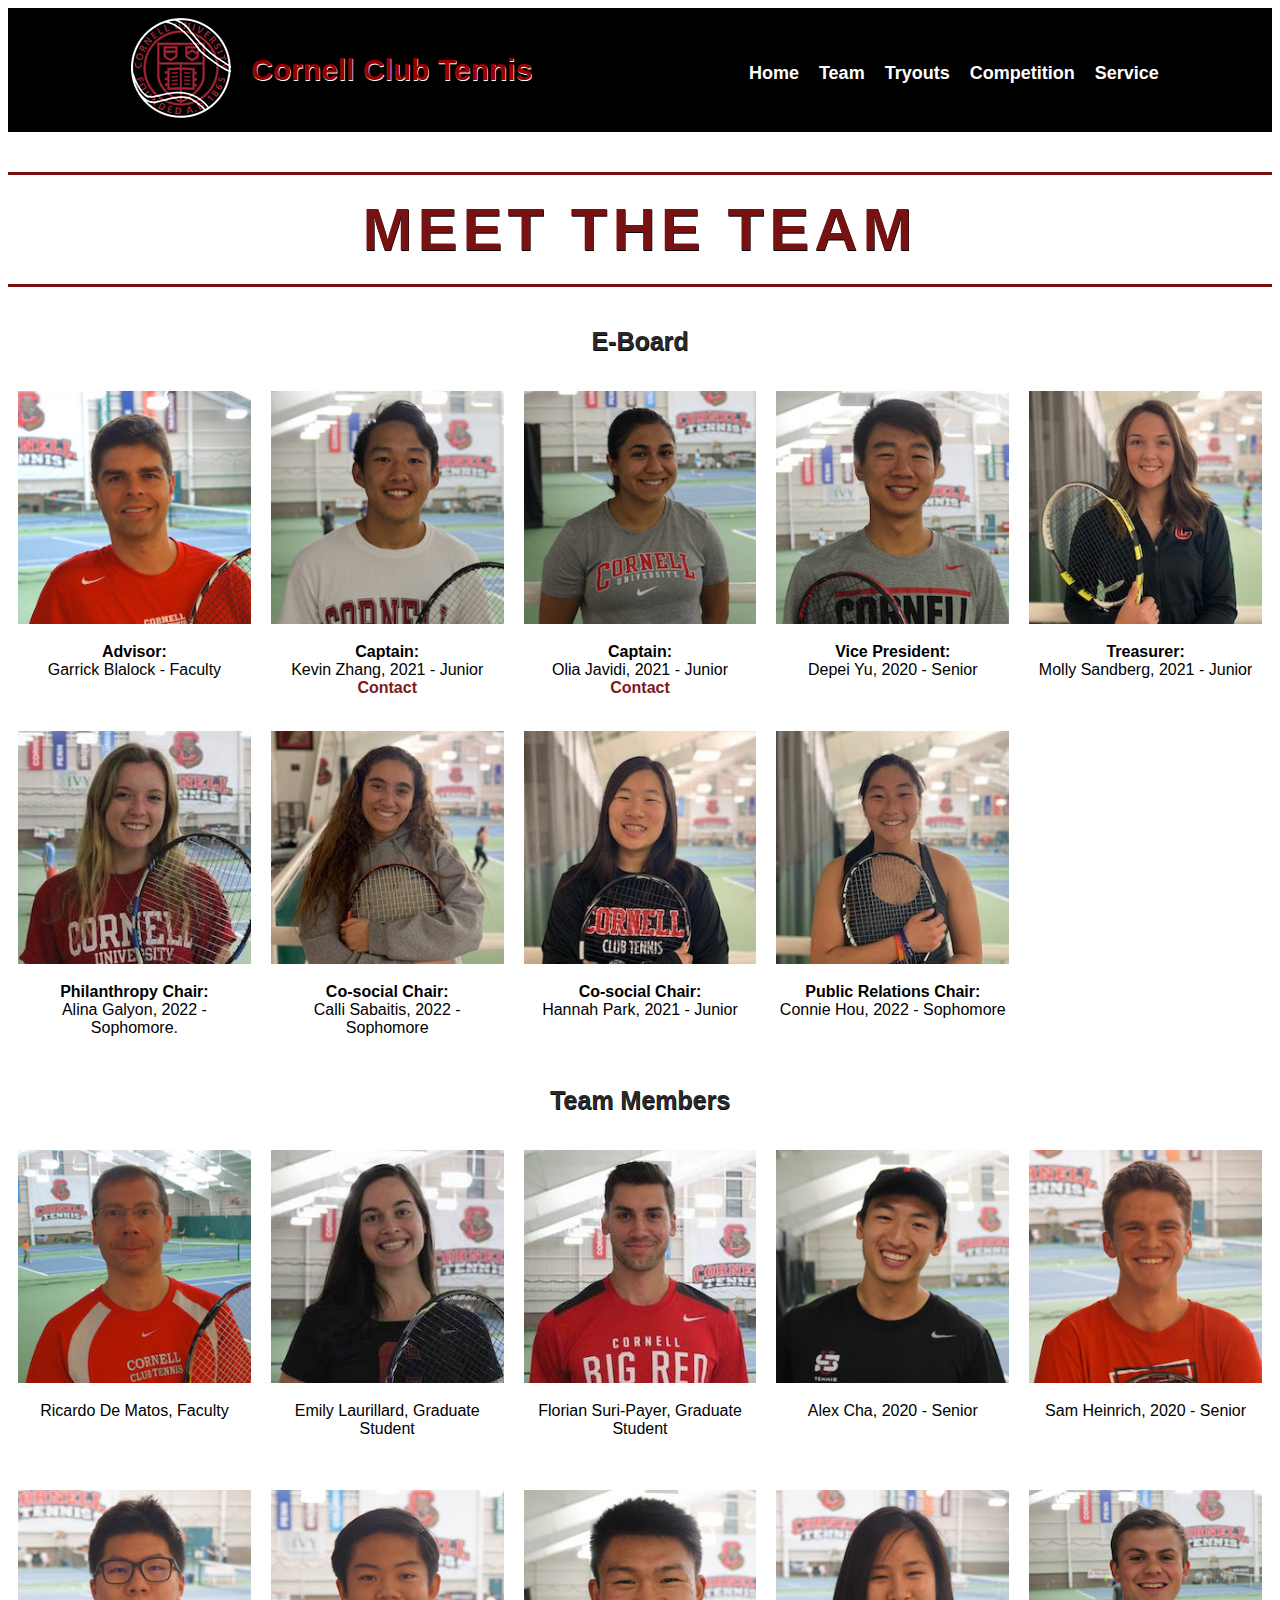
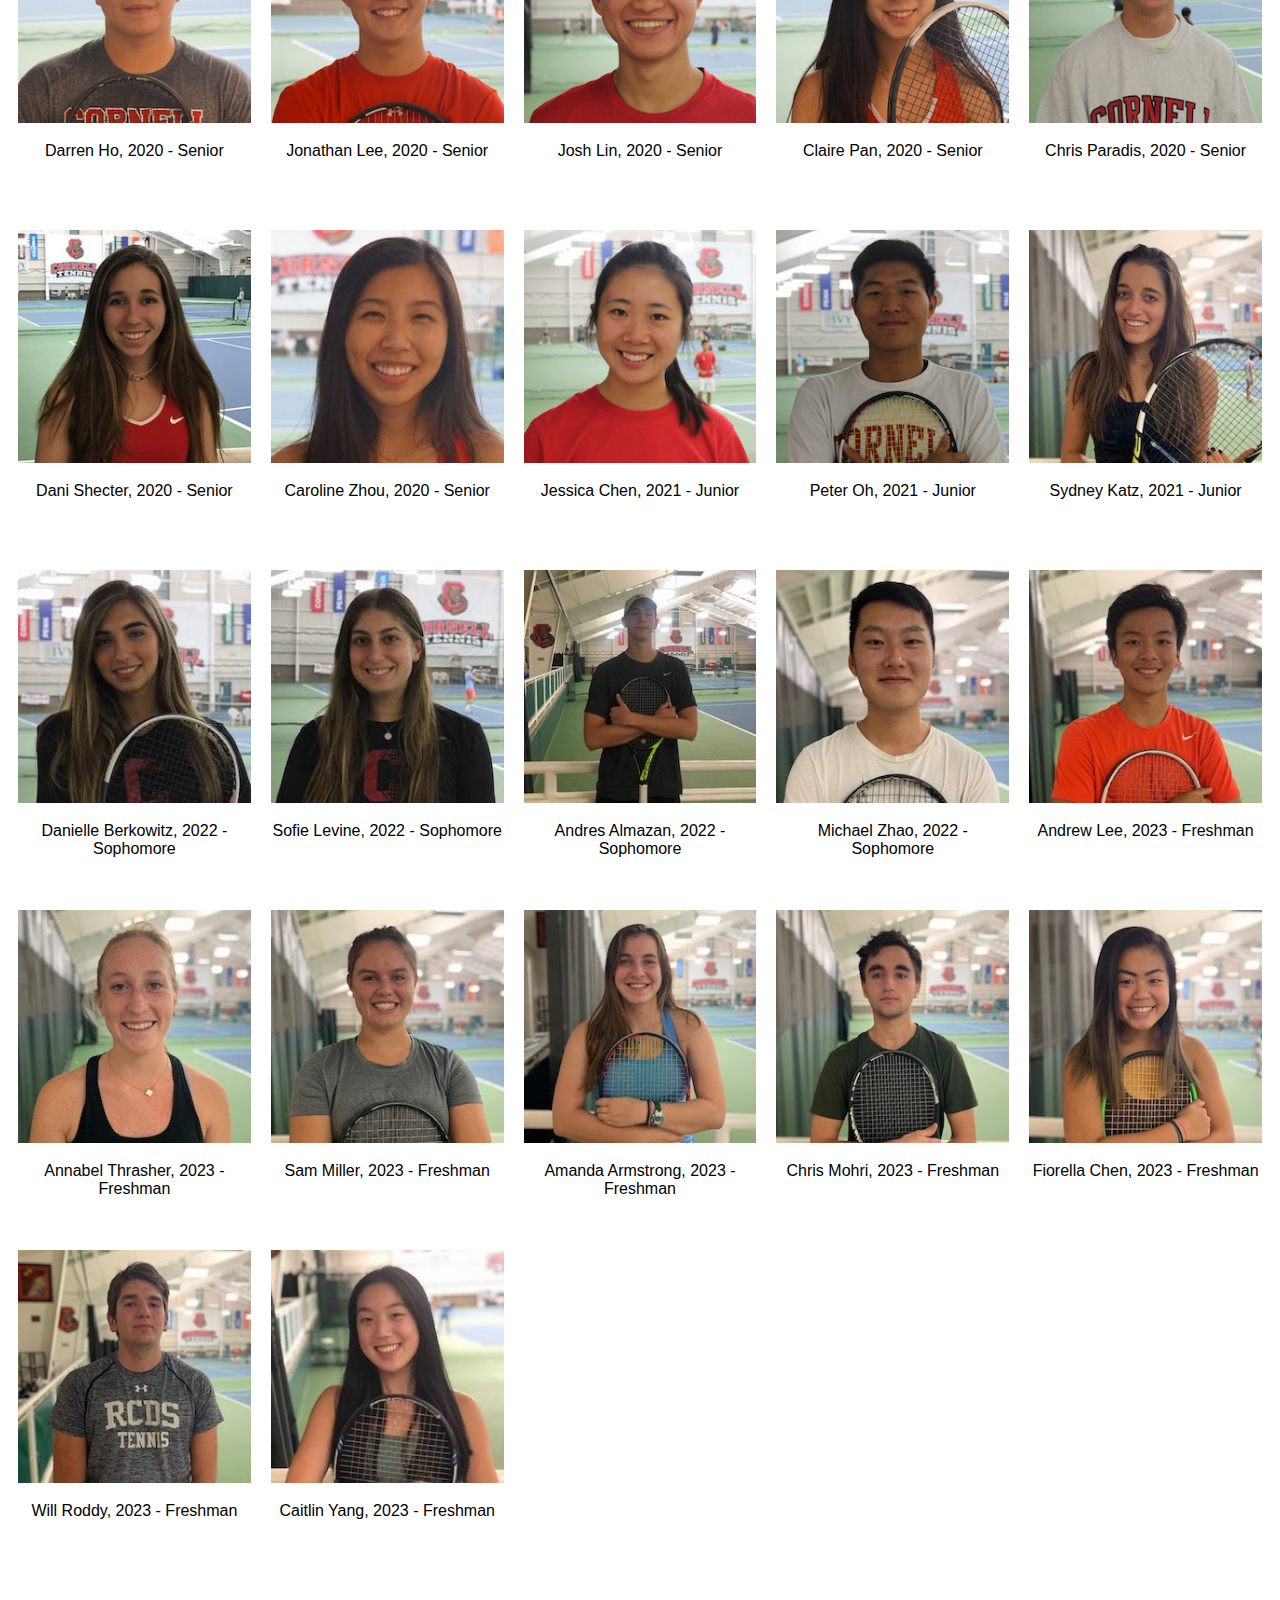
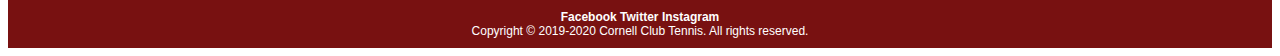
<file: team.html>
<!DOCTYPE html>
<html lang="en">
  <head>
    <meta charset="UTF-8"/>
    <meta name="viewport" content="width=device-width, initial-scale=1">
    <title>Cornell Club Tennis | Team</title>
    <link rel="stylesheet"
          type="text/css"
          href="styles/theme.css"/>
  </head>
<body>
  <header class="header">
      <div class="logo">
        <div class="imglogo">
          <!--Source: Cornell Club Tennis-->
          <img src="images/tennis-logo.png" alt="Cornell Club Tennis Logo" title="Cornell Club Tennis Logo" id="logo"/>
        </div>
        <div class="textlogo">
          <a class="titlelogo" href="index.html">Cornell Club Tennis</a>
        </div>
      </div>
      <div class="navigation">
        <nav>
          <ul>
            <li><a href="index.html">Home</a></li>
            <li><a href="team.html">Team</a></li>
            <li><a href="tryouts.html">Tryouts</a></li>
            <li><a href="competition.html">Competition</a></li>
            <li><a href="service.html">Service</a></li>
          </ul>
        </nav>
      </div>
  </header>
    <h1>Meet the Team</h1>
    <h3>E-board</h3>
  <div id="team-container">
    <div id="eboard-first-row">
      <figure class="teamfig">
        <img src="images/garrick.jpg"
            alt="Advisor of team" class="scaleimg"/>
            <!--Source: Cornell Club Tennis-->
          <figcaption> <strong>Advisor:</strong> Garrick Blalock - Faculty </figcaption>
      </figure>
      <figure class="teamfig">
        <img src="images/kevin.jpg"
            alt=" Captain of team" class="scaleimg"/>
            <!--Source: Cornell Club Tennis-->
          <figcaption> <strong>Captain:</strong> Kevin Zhang, 2021 - Junior <a href="mailto:kjz9@cornell.edu">Contact</a> </figcaption>
      </figure>
      <figure class="teamfig">
        <img src="images/olia.jpg"
            alt=" Captian of team" class="scaleimg"/>
            <!--Source: Cornell Club Tennis-->
          <figcaption> <strong>Captain:</strong> Olia Javidi, 2021 - Junior <a href="mailto:oj33@cornell.edu">Contact</a> </figcaption>
      </figure>
      <figure class="teamfig">
        <img src="images/depei.jpg"
            alt=" Vice President of team" class="scaleimg"/>
            <!--Source: Cornell Club Tennis-->
          <figcaption> <strong>Vice President:</strong> Depei Yu, 2020 - Senior </figcaption>
      </figure>
      <figure class="teamfig">
        <img src="images/molly.jpg"
            alt=" Treasurer of team" class="scaleimg"/>
            <!--Source: Cornell Club Tennis-->
          <figcaption> <strong>Treasurer:</strong> Molly Sandberg, 2021 - Junior</figcaption>
      </figure>
    </div>
    <div id="eboard-second">
      <figure class="teamfig">
        <img src="images/alina.jpg"
            alt=" Philanthropy Member of team" class="scaleimg"/>
            <!--Source: Cornell Club Tennis-->
          <figcaption> <strong>Philanthropy Chair:</strong> Alina Galyon, 2022 - Sophomore. </figcaption>
      </figure>
      <figure class="teamfig">
        <img src="images/calli.jpg"
            alt=" Co-social of team" class="scaleimg"/>
            <!--Source: Cornell Club Tennis-->
          <figcaption> <strong>Co-social Chair:</strong> Calli Sabaitis, 2022 - Sophomore </figcaption>
      </figure>
      <figure class="teamfig">
        <img src="images/hannah.jpg"
            alt="Co-social of team" class="scaleimg"/>
            <!--Source: Cornell Club Tennis-->
          <figcaption> <strong>Co-social Chair:</strong> Hannah Park, 2021 - Junior </figcaption>
      </figure>
      <!--<figure class="teamfig">-->
          <!-- <img src="images/#"
              alt="Fundraising of team" class="scaleimg"/> -->
              <!--Source: Cornell Club Tennis-->
            <!--<figcaption> <strong>Fundraising Chair:</strong> Rohan Bansal, 2022 - Rohan is currently a sophomore. </figcaption>
        </figure>-->
      <figure class="teamfig">
        <img src="images/connie.jpg"
            alt="Public Relation of team" class="scaleimg"/>
            <!--Source: Cornell Club Tennis-->
          <figcaption> <strong>Public Relations Chair:</strong> Connie Hou, 2022 - Sophomore </figcaption>
      </figure>
      <figure class="teamfig team_placeholder">
      </figure>
    </div>
    <h3>Team Members</h3>
    <div id="members-one">
      <figure class="memberfig">
        <img src="images/ricardo.jpg"
            alt="Ricardo De Matos" class="scaleimg"/>
            <!--Source: Cornell Club Tennis-->
          <figcaption> Ricardo De Matos, Faculty</figcaption>
      </figure>
      <figure class="memberfig">
        <img src="images/emily.jpg"
              alt="Emily Laurillard" class="scaleimg"/>
              <!--Source: Cornell Club Tennis-->
          <figcaption> Emily Laurillard, Graduate Student</figcaption>
      </figure>
      <figure class="memberfig">
        <img src="images/florian.jpg"
            alt="Florian Suri-Payer" class="scaleimg"/>
            <!--Source: Cornell Club Tennis-->
          <figcaption> Florian Suri-Payer, Graduate Student </figcaption>
      </figure>
      <figure class="memberfig">
        <img src="images/alexcha.jpg"
            alt="Alex Cha" class="scaleimg"/>
            <!--Source: Cornell Club Tennis-->
          <figcaption> Alex Cha, 2020 - Senior </figcaption>
      </figure>
      <figure class="memberfig">
        <img src="images/sam-h.jpg"
            alt="Sam Heinrich" class="scaleimg"/>
            <!--Source: Cornell Club Tennis-->
          <figcaption> Sam Heinrich, 2020 - Senior </figcaption>
      </figure>
    </div>
    <div id="members-two">
      <figure class="memberfig">
        <img src="images/darren.jpg"
            alt="Darren Ho" class="scaleimg"/>
            <!--Source: Cornell Club Tennis-->
          <figcaption> Darren Ho, 2020 - Senior</figcaption>
      </figure>
      <figure class="memberfig">
        <img src="images/jon.jpg"
            alt="Jonathan Lee" class="scaleimg"/>
            <!--Source: Cornell Club Tennis-->
          <figcaption> Jonathan Lee, 2020 - Senior </figcaption>
      </figure>
      <figure class="memberfig">
        <img src="images/josh.jpg"
            alt="Josh Lin" class="scaleimg"/>
            <!--Source: Cornell Club Tennis-->
          <figcaption> Josh Lin, 2020 - Senior </figcaption>
      </figure>
      <figure class="memberfig">
        <img src="images/claire.jpg"
            alt="Claire Pan" class="scaleimg"/>
            <!--Source: Cornell Club Tennis-->
          <figcaption>Claire Pan, 2020 - Senior </figcaption>
      </figure>
      <figure class="memberfig">
        <img src="images/chris-p.jpg"
            alt="Chris Paradis" class="scaleimg"/>
            <!--Source: Cornell Club Tennis-->
          <figcaption>Chris Paradis, 2020 - Senior </figcaption>
      </figure>
    </div>
    <div id="members-three">
      <figure class="memberfig">
        <img src="images/dani.jpg"
            alt="Dani Shecter" class="scaleimg"/>
            <!--Source: Cornell Club Tennis-->
          <figcaption> Dani Shecter, 2020 - Senior </figcaption>
      </figure>
      <figure class="memberfig">
        <img src="images/caroline.jpg"
            alt="Caroline Zhou" class="scaleimg"/>
            <!--Source: Cornell Club Tennis-->
          <figcaption> Caroline Zhou, 2020 - Senior </figcaption>
      </figure>
      <figure class="memberfig">
        <img src="images/jessica.jpg"
            alt="Jessica Chen" class="scaleimg"/>
            <!--Source: Cornell Club Tennis-->
          <figcaption> Jessica Chen, 2021 - Junior</figcaption>
      </figure>
      <figure class="memberfig">
        <img src="images/peter.jpg"
            alt="Peter Oh" class="scaleimg"/>
            <!--Source: Cornell Club Tennis-->
          <figcaption> Peter Oh, 2021 - Junior</figcaption>
      </figure>
      <figure class="memberfig">
        <img src="images/sydney.jpg"
            alt="Sydney Katz" class="scaleimg"/>
            <!--Source: Cornell Club Tennis-->
          <figcaption> Sydney Katz, 2021 - Junior</figcaption>
      </figure>
    </div>
    <div id="members-four">
      <figure class="memberfig">
        <img src="images/danielle.jpg"
            alt="Danielle Berkowitz" class="scaleimg"/>
            <!--Source: Cornell Club Tennis-->
          <figcaption> Danielle Berkowitz, 2022 - Sophomore</figcaption>
      </figure>
      <figure class="memberfig">
        <img src="images/sofie-l.jpg"
            alt="Sofie Levine" class="scaleimg"/>
            <!--Source: Cornell Club Tennis-->
          <figcaption> Sofie Levine, 2022 - Sophomore </figcaption>
      </figure>
      <figure class="memberfig">
        <img src="images/andres.jpg"
            alt="Andres Almazan" class="scaleimg"/>
            <!--Source: Cornell Club Tennis-->
          <figcaption> Andres Almazan, 2022 - Sophomore </figcaption>
      </figure>
      <figure class="memberfig">
        <img src="images/michael.jpg"
            alt="Michael Zhao" class="scaleimg"/>
            <!--Source: Cornell Club Tennis-->
          <figcaption> Michael Zhao, 2022 - Sophomore</figcaption>
      </figure>
      <figure class="memberfig">
        <img src="images/andrew.jpg"
            alt="Andrew Lee" class="scaleimg"/>
            <!--Source: Cornell Club Tennis-->
          <figcaption>Andrew Lee, 2023 - Freshman </figcaption>
      </figure>
    </div>
    <div id="members-five">
      <figure class="memberfig">
        <img src="images/annabel.jpg"
            alt="Annabel Thrasher" class="scaleimg"/>
            <!--Source: Cornell Club Tennis-->
          <figcaption> Annabel Thrasher, 2023 - Freshman </figcaption>
      </figure>
      <figure class="memberfig">
        <img src="images/sam-m.jpg"
            alt="Sam Miller" class="scaleimg"/>
            <!--Source: Cornell Club Tennis-->
          <figcaption> Sam Miller, 2023 - Freshman</figcaption>
      </figure>
      <figure class="memberfig">
        <img src="images/amanda.jpg"
            alt="Amanda Armstrong" class="scaleimg"/>
            <!--Source: Cornell Club Tennis-->
          <figcaption>Amanda Armstrong, 2023 - Freshman</figcaption>
      </figure>
      <figure class="memberfig">
        <img src="images/chris-m.jpg"
            alt="Chris Mohri" class="scaleimg"/>
            <!--Source: Cornell Club Tennis-->
          <figcaption>Chris Mohri, 2023 - Freshman</figcaption>
      </figure>
      <figure class="memberfig">
        <img src="images/fiorella.jpg"
            alt="Fiorella Chen" class="scaleimg"/>
            <!--Source: Cornell Club Tennis-->
          <figcaption> Fiorella Chen, 2023 - Freshman </figcaption>
      </figure>
    </div>
    <div id="members-six">
      <figure class="memberfig">
        <img src="images/will.jpg"
            alt="Will Roddy" class="scaleimg"/>
            <!--Source: Cornell Club Tennis-->
          <figcaption> Will Roddy, 2023 - Freshman </figcaption>
      </figure>
      <figure class="memberfig">
        <img src="images/caitlin.jpg"
            alt="Caitlin Yang" class="scaleimg"/>
            <!--Source: Cornell Club Tennis-->
          <figcaption>Caitlin Yang, 2023 - Freshman</figcaption>
      </figure>
      <figure class="teamfig team_placeholder">
      </figure>
      <figure class="teamfig team_placeholder">
      </figure>
      <figure class="teamfig team_placeholder">
      </figure>
      <!--<figure class="memberfig">-->
        <!--<img src="images/#"
            alt="Ana Elhom" class="scaleimg"/>-->
            <!--Source: Cornell Club Tennis-->
          <!--<figcaption> Ana Elhom, year. </figcaption>
      </figure>-->
      <!--<figure class="memberfig">-->
        <!--<img src="images/#"
            alt="Chritian Lizardi" class="scaleimg"/>-->
            <!--Source: Cornell Club Tennis-->
          <!--<figcaption> Chritian Lizardi, year </figcaption>
      </figure>-->
    </div>
  </div>

  <footer>
    <div id="social">
      <a href="https://www.facebook.com/CornellClubTennis/">Facebook</a>
      <a href="https://twitter.com/BigRedClubTenis/">Twitter</a>
      <a href="https://www.instagram.com/cornellclubtennis/">Instagram</a>
    </div>

    <div id="copyright"> Copyright &copy; 2019-2020 Cornell Club Tennis. All rights reserved.
    </div>

  </footer>

</body>
</html>
</file>
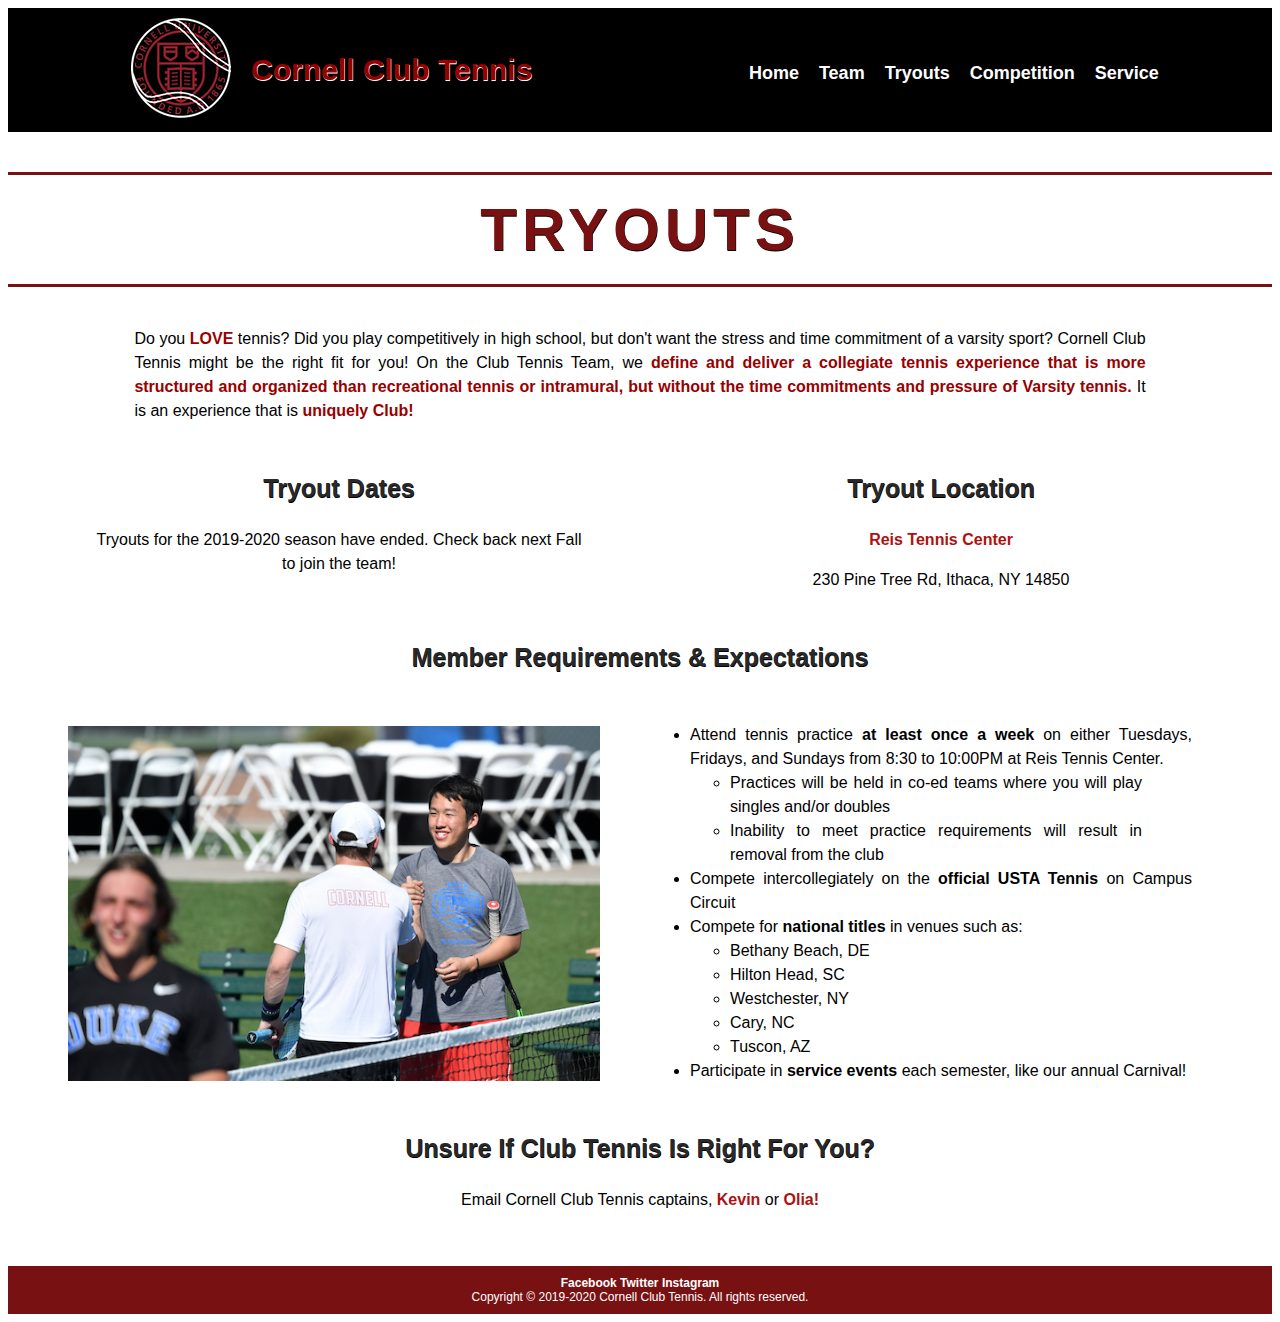
<file: tryouts.html>
<!DOCTYPE html>
<html lang="en">
<head>
  <meta charset="UTF-8">
  <title>Cornell Club Tennis</title>
  <link rel="stylesheet" type="text/css" href="styles/theme.css" />
  <meta name="viewport" content="width=device-width, initial-scale=1" />
</head>

<body>
  <header class="header">
      <div class="logo">
        <div class="imglogo">
          <!--Source: Cornell Club Tennis-->
          <img src="images/tennis-logo.png" alt="Cornell Club Tennis Logo" title="Cornell Club Tennis Logo" id="logo"/>
        </div>
        <div class="textlogo">
          <a class="titlelogo" href="index.html">Cornell Club Tennis</a>
        </div>
      </div>
      <div class="navigation">
        <nav>
          <ul>
            <li><a href="index.html">Home</a></li>
            <li><a href="team.html">Team</a></li>
            <li><a href="tryouts.html">Tryouts</a></li>
            <li><a href="competition.html">Competition</a></li>
            <li><a href="service.html">Service</a></li>
          </ul>
        </nav>
      </div>
  </header>

  <div class="pagetitle">
    <h1> Tryouts </h1>
  </div>

  <p class="p1">Do you <strong>LOVE</strong> tennis? Did you play competitively in high school, but don't want the stress and time commitment of a varsity sport? Cornell Club Tennis might be the right fit for you! On the Club Tennis Team, we <strong>define and deliver a collegiate tennis experience that is more structured and organized than recreational tennis or intramural, but without the time commitments and pressure of Varsity tennis.</strong> It is an experience that is <strong>uniquely Club!</strong> </p>

  <div class="tryoutstop">
      <div class="tryouts1">
        <h3> Tryout Dates </h3>
        <p class="tryoutdate">Tryouts for the 2019-2020 season have ended. Check back next Fall to join the team!</p>
      </div>

      <div class="tryouts2">
        <h3> Tryout Location </h3>
        <p class="tryoutlocation"><a href="http://reistenniscenter.com/">Reis Tennis Center</a></p>
        <p class="tryoutlocation1"> 230 Pine Tree Rd, Ithaca, NY 14850 </p>
      </div>
  </div>

  <h3> Member Requirements & Expectations</h3>
  <div class="tryoutsbottom">
    <div class="tryoutsimage">
      <img src="images/tryouts-image.jpg" alt="Cornell Club Tennis Tryout Image" title="Cornell Club Tennis Tryout Image" class="tryouts" />
      <!--Source: Cornell Club Tennis-->
    </div>
    <div class="attendance">
      <ul>
        <li>Attend tennis practice <strong>at least once a week</strong> on either Tuesdays, Fridays, and Sundays from 8:30 to 10:00PM at Reis Tennis Center.
          <ul>
            <li> Practices will be held in co-ed teams where you will play singles and/or doubles </li>
            <li> Inability to meet practice requirements will result in removal from the club </li>
          </ul>
        </li>
        <li>Compete intercollegiately on the <strong>official USTA Tennis</strong> on Campus Circuit</li>
        <li>Compete for <strong>national titles</strong> in venues such as:
          <ul>
            <li> Bethany Beach, DE</li>
            <li> Hilton Head, SC</li>
            <li> Westchester, NY</li>
            <li> Cary, NC</li>
            <li> Tuscon, AZ</li>
          </ul>
        </li>
        <li> Participate in <strong>service events</strong> each semester, like our annual Carnival! </li>
      </ul>
    </div>
  </div>

  <div class="extrasteps">
    <h3> Unsure if Club Tennis is right for you? </h3>
    <p class="steps"> Email Cornell Club Tennis captains, <a href="mailto:kjz9@cornell.edu">Kevin</a> or <a href="mailto:oj33@cornell.edu">Olia!</a> </p>
  </div>
  ​

<footer>
  <div id="social">
    <a href="https://www.facebook.com/CornellClubTennis/">Facebook</a>
    <a href="https://twitter.com/BigRedClubTenis/">Twitter</a>
    <a href="https://www.instagram.com/cornellclubtennis/">Instagram</a>
  </div>

  <div id="copyright"> Copyright &copy; 2019-2020 Cornell Club Tennis. All rights reserved.
  </div>

</footer>

</body>
</html>
</file>
<file: styles/theme.css>
body {
  font-family: sans-serif;
  font-size: 16px;
  text-align: justify;
}

/* text and font */
h1 {
  color: #781111;
  text-align: center;
  align-items: center;
  justify-content: center;
  font-family: Verdana, sans-serif;
  text-transform: uppercase;
  text-shadow: 0.5px 0.5px 0px #000000;
  padding-top: 20px;
  padding-bottom: 20px;
  border-top: solid;
  border-bottom: solid;
  font-size: 60px;
  letter-spacing: 5px;
}

h2 {
  text-align: center;
}

h3 {
  color: #292929;
  text-shadow: 0.5px 0.5px 0px #000000;
  text-align: center;
  font-family: sans-serif;
  text-transform: capitalize;
  font-size: 25px;
}

p.p1 {
  padding-left: 10%;
  padding-right: 10%;
  line-height: 1.5;
}

p strong {
  color: #990000;
}

a.titlelogo {
  font-size: 30px;
  font-weight: bold;
  color: #990000 !important;
  padding-left: 20px;
  text-shadow: 0.5px 0.5px 0px #ffffff;
  text-decoration: none !important;
}

p.tryoutdate {
  text-align: center;
  padding-left: 50px;
  padding-right: 50px;
  line-height: 1.5;
}

p.tryoutlocation {
  text-align: center;
  line-height: 1.5;
}

p.tryoutlocation1 {
  text-align: center;
  padding-left: 30px;
  padding-right: 30px;
  line-height: 1.5;
}

p.steps {
  text-align: center;
  padding-left: 90px;
  padding-right: 90px;
  line-height: 1.5;
}

div a {
  text-decoration: none;
  color: #7c1a1a;
  font-weight: bold;
}

div a:hover {
  color: #4e9f3d;
  text-decoration: none;
}

footer div a {
  text-decoration: none;
  color: #ffffff;
  font-weight: bold;
}

/* interactivity hidden class*/
.hidden {
    display: none !important;
}

/* newsletter form */
.newsletterForm {
  display: flex;
  align-items: center;
  justify-content: center;
  padding: 3px;
  flex-direction: row;
}

.errorContainer {
  display: inline-block;

  color: #7c1a1a;
  border: none;

  font-size: 10px;
  text-align: right;
}

.align-right {
  display: flex;
  justify-content: center;
  padding-right: 0px;
}

.formlabel {
  display: flex;
  align-items: center;
  justify-content: flex-start;
  padding: 0px;
  flex-direction: column;
}

.formlabel label {
  text-align: left;
}

.formlabel input {
  height: 22px;
}

.submit {
  margin: 10px;
  align-self: center;
  padding: 10px;
  box-sizing: border-box;
  font-family: Arial, sans-serif;
  font-weight: bold;
  color: #ffffff;
  width: 100px;
  background-color: #7c1a1a;
  text-align: center;
  align-items: center;
  justify-content: center;
}

.submit:hover {
  color: #7c1a1a;
  background-color: #ffffff;
  cursor: pointer;
  border: 2px solid #7c1a1a;
  padding: 10px;
  margin: 10px;
  box-sizing: border-box;
}

/* header + navigation */
.header {
  display: flex;
  background-color: #000000;
  flex-direction: row;
}

.logo {
  display: flex;
  flex-direction: row;
  align-items: center;
  justify-content: center;
  align-self: center;
  padding-left: 20px;
  padding-bottom: 10px;
  padding-top: 10px;
  flex-grow: 1;
}

.navigation {
  flex-grow: 1;
}

img.logo{
  width: 70px;
  height: 70px;
}

nav {
  margin: 0px;
  display: flex;
  justify-content: center;
  align-items: flex-end;
  padding-top: 29px;
}

nav a:hover {
  color: #7c1a1a;
  text-decoration: underline;
}

nav ul {
  padding-left: 0px;
  display: flex;
  align-items: center;
  justify-content: center;
  flex-wrap: wrap;
}

nav ul li {
  display: inline-block;
  padding: 5px;
  margin: 5px;
  font-size: 18px;
  align-items: center;
  justify-content: space-around;
  text-align: center;
}


nav ul li a {
  color: #ffffff;
  font-weight: bold;
  text-shadow: 0.1px 0.1px 0px #000000;
  text-decoration: none;
}

/* images */
img.align-center {
  display: flex;
  margin: 5px;
  padding: 5px;
  width: 95%;
  height: 95%;
}

/* Home Page */
#homeContent {
  padding-left: 0px;
  padding-right: 0px;
}

p.donate {
  font-size: 20px;
  text-align: center;
}

#newsletterHeading {
  text-align: center;
}

#donate {
  padding-top: 20px;
  padding-bottom: 20px;
}

#donate a{
  display: inline-block;
}

.slideshow{
  display: flex;
  align-items: center;
  flex-direction: row;
  padding-bottom: 3%;
}

.slideshow img{
  width: 100%;
  margin-left: auto;
  margin-right: auto;
}

.slideshowButtonHolder{
  position: relative;
  float: right;
  display: flex;
  flex-direction: row;
}

.slideshowButton{
    margin: 10px;
}

#slideshowBack{
    display: flex;
    align-items: flex-end;
    justify-content: center;
    border: none;
    padding: 2px 2px 2px 2px;
    cursor: pointer;
    flex: 1;
}

#slideshowBack:hover{
  color: #4e9f3d;
  text-decoration: none !important;
}

#slideshowBack a {
  font-size: 50px;
}

#slideshowNext{
  display: flex;
  align-items: flex-start;
  justify-content: center;
  border: none;
  padding: 2px 2px 2px 2px;
  cursor: pointer;
  flex: 1;
}

#slideshowNext:hover{
  color: #4e9f3d;
  text-decoration: none !important;
}

#slideshowNext a {
  font-size: 50px;
}


.newsletter{
  text-align: center;
  padding-top: 20px;
  padding-bottom: 20px;
}

/* Team Page */

#team-container {
  display: flex;
  flex-direction: column;
}

#eboard-first-row {
  display: flex;
  flex-direction: row;
  align-items: center;
  justify-content: center;
}

#eboard-second {
  display: flex;
  flex-direction: row;
  align-items: center;
  justify-content: center;
}

#members-one {
  display: flex;
  flex-direction: row;
  align-items: center;
  justify-content: center;
}

#members-two {
  display: flex;
  flex-direction: row;
  align-items: center;
  justify-content: center;
}

#members-three {
  display: flex;
  flex-direction: row;
  align-items: center;
  justify-content: center;
}

#members-four {
  display: flex;
  flex-direction: row;
  align-items: center;
  justify-content: center;
}

#members-five {
  display: flex;
  flex-direction: row;
  align-items: center;
  justify-content: center;
}

#members-six {
  display: flex;
  flex-direction: row;
  align-items: center;
  justify-content: center;
}

.teamfig {
  margin: 10px;
  width: 250px;
  height: 320px;
}

.memberfig {
  margin: 10px;
  width: 250px;
  height: 320px;
}

.scaleimg {
  width: 100%;
}

figcaption {
  text-align: center;
  padding-top: 15px;
}

figcaption strong {
  display: block;
}

figcaption a {
  display: block;
}

/* Tryouts Page */
.tryoutstop {
  padding-left: 30px;
  padding-right: 30px;
  padding-top: 10px;
  padding-bottom: 10px;
  align-items: flex-start;
  justify-content: space-around;
  flex-direction: row;
  display: flex;
  flex-wrap: wrap;
}

.tryouts1 {
  flex: 1;
}

.tryouts2 {
  flex: 1;
}

.tryoutsbottom {
  padding-left: 30px;
  padding-right: 30px;
  padding-top: 10px;
  padding-bottom: 10px;
  align-items: center;
  justify-content: flex-start;
  flex-direction: row;
  display: flex;
  flex-wrap: wrap;
}

img.tryouts {
  width: 90%;
  height: 90%;
  align-items: center;
  justify-content: center;
  margin: auto;
  display: flex;
}

.tryoutsimage {
  flex: 1;
  width: 90%;
  height: 90%;
}

.attendance {
  flex: 1;
  padding-left: 20px;
  line-height: 1.5;
}

.attendance ul li {
  text-align: justify;
  padding-right: 50px;
}


/* Competition Page */

button {
  margin: 10px;
  align-self: center;
  padding: 10px;
  box-sizing: border-box;
  font-family: Arial, sans-serif;
  font-weight: bold;
  width: 400px;
  border: 3px solid #7c1a1a;
  text-align: center;
  justify-content: center;
  color: #7c1a1a;
  background-color: #ffffff;
}

button.selected {
    color: #ffffff;
    background-color: #7c1a1a;
}

button:hover {
  color: #ffffff;
  background-color: #7c1a1a;
  border: 5px solid black;
  cursor: pointer;
}

button:active {
  color: #ffffff;
  background-color: #7c1a1a;
  cursor: pointer;
}

.competitions {
  display: flex;
  flex-direction: column;
}

.comp {
  display: flex;
  font-size: 25px;
  margin-top: 20px;
  text-align: center;
}

.comp1 {
  display: flex;
  flex-direction: column;
  align-items: center;
  justify-content: center;
}

.tables {
  display: flex;
  flex-direction: row;
}

table {
    border: 1px solid black;
    border-collapse: collapse;
    margin: 10px;
    margin-bottom: 20px;
    width: 200px;
    height: 250px;
    text-align: center;
}

td {
    border: 1px solid black;
    padding: 5px;
}

th {
    border: 1px solid black;
    padding: 5px;
}

.table1 {
  flex: 1;
  justify-content: center;
}

.table2 {
  flex: 1;
  justify-content: center;
}

.table3 {
  flex: 1;
  justify-content: center;
}

.comp-description {
  text-align: justify;
}

.text {
    padding-left: 90px;
    padding-right: 90px;
    padding-top: 20px;
    padding-bottom: 20px;
}

img.scoring {
    display: flex;
    width: 95%;
    height: 95%;
}

.scoreimage {
  display: flex;
  justify-content: center;
  align-self: center;
}

/* Service Page */
.servicelarge{
    display: flex;
    flex-direction: row;
    justify-content: center;
    align-items: flex-start;
    margin-left: 50px;
    margin-right: 50px;
}

.serviceevent1{
    display: flex;
    flex-direction: column;
    justify-content: center;
    margin-left: 20px;
    margin-right: 20px;
    flex: 1;
}

.serviceevent2{
    display: flex;
    flex-direction: column;
    justify-content: center;
    margin-left: 20px;
    margin-right: 20px;
    flex: 1;
}

p a {
  text-decoration: none;
  color: #af1111;
  font-weight: bold;
}

p a:hover {
  text-decoration: underline;
}

.point {
  margin-left: 20px;
  margin-right: 20px;
}

.servicep{
    padding-top: 0;
    padding-bottom:10px;
    line-height: 1.5;
}

.serviceheader{
    font-size: 24px;
    font-weight: bold;
    text-align: center;
}

.serviceh2{
    font-size: 30px;
    text-align: center;
    padding-top: 20px;
    padding-bottom: 20px;
}

.serviceimage {
    display: flex;
    text-align: center;
    justify-content: center;
    align-self: center;
    margin: 0 auto;
    padding-bottom: 30px;
    width: 90%;
}

/* footer */
footer {
  font-family: Verdana, sans-serif;
  font-size: 12px;
  color: #ffffff;
  background-color: #781111;
  padding-top: 10px;
  padding-bottom: 10px;
  margin-top: 20px;
  display: flex;
  flex-direction: column;
  justify-content: center;
  align-items: center;
}

.social {
  flex: 1;
}

.copyright {
  flex: 1;
}


/* tablet */
@media (max-width: 900px) {
  html {
    font-size: 130%;
  }

  /* header + navigation */
  .header{
    display: flex;
    flex-direction: column;
    justify-content: center;
    align-items: center;
  }

  img.logo {
    width: 30%;
    height: 30%;
  }

  nav ul li {
    width: 50%;
    height: 130%;
  }

  .logo {
    display: flex;
    flex-direction: column;
    padding-left: 0px;
    padding-top: 15px;
    padding-bottom: 5px;
    align-items: center;
    justify-content: center;
  }


  a.titlelogo {
    font-size: 30px;
    font-weight: bold;
    color: #990000 !important;
    padding-left: 0px;
    text-shadow: 0.5px 0.5px 0px #ffffff;
    text-decoration: none !important;
  }

  nav {
    margin: 0px;
    justify-content: center;
    align-items: center;
    align-self: center;
    padding-left: 0px;
    padding-top: 0px;
  }

  h1 {
      font-size: 40px;
      letter-spacing: 3px;
      padding: 40px;
  }

  /* tryouts page */
  .tryoutstop {
    flex-direction: column;
    align-items: center;
  }

  .tryoutsimage {
    align-self: center;
    justify-content: center;
  }

  .attendance {
    padding-left: 0px;
    padding-top: 20px;
  }

  .tryoutsbottom {
    flex-direction: column;
    align-items: center;
  }

  /* Competition page */
  .comp-description {
      display: flex;
      flex-direction: column;
  }

  .tables {
    display: flex;
    flex-direction: column;
  }

  /* service page */

  .serviceevent1{
      margin-left: 90px;
      margin-right: 90px;
  }

  .serviceevent2{
      margin-left: 90px;
      margin-right: 90px;
  }

  .servicelarge {
      display: flex;
      flex-direction: column;
      justify-content: center;
      align-items: center;
  }

}

/* mobile */
@media (max-width: 600px) {
  html {
    font-size: 160%;
  }

  /* header + navigation */
  .header{
    display: flex;
    flex-direction: column;
    justify-content: center;
    align-items: center;
  }

  img.logo {
    width: 30%;
    height: 30%;
  }

  p.p1 {
    margin-left: 4%;
    margin-right: 4%;
  }

  nav ul li {
    width: 50%;
    height: 130%;
  }

  .logo {
    display: flex;
    flex-direction: column;
    padding-left: 0px;
    padding-top: 15px;
    padding-bottom: 5px;
    align-items: center;
    justify-content: center;
  }


  a.titlelogo {
    font-size: 30px;
    font-weight: bold;
    color: #990000 !important;
    padding-left: 0px;
    text-shadow: 0.5px 0.5px 0px #ffffff;
    text-decoration: none !important;
  }

  nav {
    margin: 0px;
    justify-content: center;
    align-items: center;
    align-self: center;
    padding-left: 0px;
    padding-top: 0px;
  }

  h1 {
      font-size: 40px;
      letter-spacing: 3px;
      padding: 40px;
  }

  /* team page */

  #eboard-first-row {
    display: flex;
    flex-direction: column;
    align-items: center;
    justify-content: center;
  }

  #eboard-second {
    display: flex;
    flex-direction: column;
    align-items: center;
    justify-content: center;
  }

  #members-one {
    display: flex;
    flex-direction: column;
    align-items: center;
    justify-content: center;
  }

  #members-two {
    display: flex;
    flex-direction: column;
    align-items: center;
    justify-content: center;
  }

  #members-three {
    display: flex;
    flex-direction: column;
    align-items: center;
    justify-content: center;
  }

  #members-four {
    display: flex;
    flex-direction: column;
    align-items: center;
    justify-content: center;
  }

  #members-five {
    display: flex;
    flex-direction: column;
    align-items: center;
    justify-content: center;
  }

  #members-six {
    display: flex;
    flex-direction: column;
    align-items: center;
    justify-content: center;
  }

  .team_placeholder {
      display: none;
  }

  .scaleimg {
    width: inherit;
    vertical-align: middle;
  }

  /* tryouts page */
  .tryoutstop {
    flex-direction: column;
    align-items: center;
  }

  .tryoutsimage {
    align-self: center;
    justify-content: center;
  }

  .attendance {
    padding-left: 0px;
    padding-top: 20px;
  }

  .tryoutsbottom {
    flex-direction: column;
    align-items: center;
  }


  /* competitions page */
  .tables {
    display: flex;
    flex-direction: column;
  }

  /* service page */

  .serviceevent1{
      margin-left: 90px;
      margin-right: 90px;
  }

  .serviceevent2{
      margin-left: 90px;
      margin-right: 90px;
  }

  .servicelarge {
      display: flex;
      flex-direction: column;
      justify-content: center;
      align-items: center;
  }

  /* Competition page */
  .comp-description {
      display: flex;
      flex-direction: column;
  }

}
</file>
